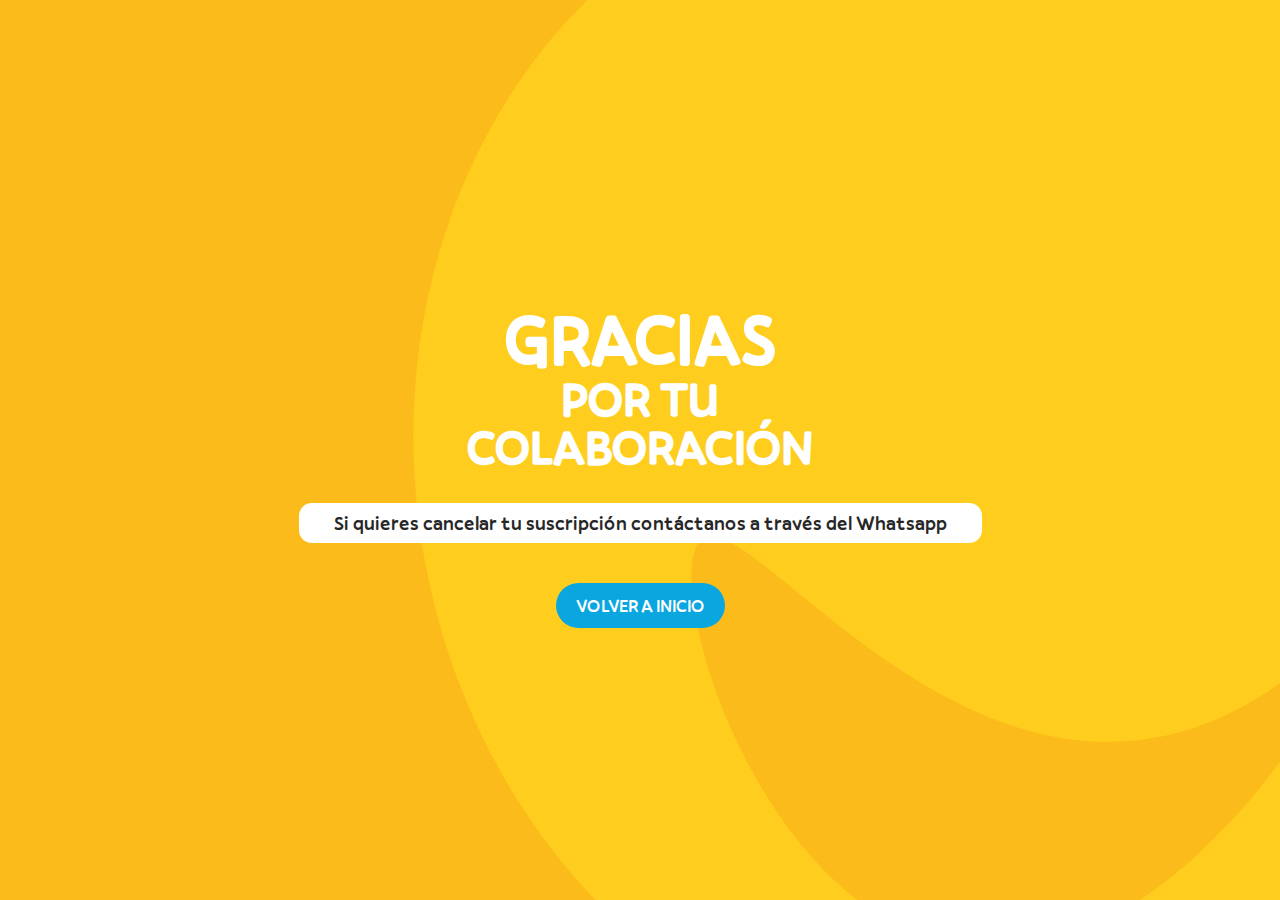
<file: agradecimiento.html>
<!DOCTYPE html>
<html lang="en">
<head>
    <meta charset="UTF-8">
    <meta name="viewport" content="width=device-width, initial-scale=1.0">
    <title>Document</title>
</head>
<style>
@font-face {
  font-family: 'Pally-blod';
  src: url('/fonts/Pally-Bold.woff2') format('woff2');
  font-weight: 700; /* Valores válidos: normal (400), bold (700), etc. */
  font-style: normal; /* Usa valores válidos: normal, italic */
}

@font-face {
  font-family: 'Pally-medium';
  src: url('/fonts/Pally-Medium.woff2') format('woff2');
  font-weight: regular;
  font-style: regular; 
}

@font-face {
  font-family: 'Pally-regular';
  src: url('/fonts/Pally-Regular.woff2') format('woff2');
  font-weight: light;
  font-style: light; 
}
body{
    background-image: url(img/graciasporcolaborarfondo.svg);
    background-size: cover; /* Ajusta la imagen de fondo para cubrir todo el contenedor */
    background-repeat: no-repeat; /* Evita que la imagen de fondo se repita */
    background-position: center; 

    display: flex;
    justify-content: center;
    align-items: center;
    height: 100vh;
    margin: 0;
    padding: 0;
}

.container-agradecimiento{
    margin: 0, auto;
    text-align: center;
    color: white;
    font-size: 24px;
    height: auto;
    line-height: 1;
}
.texto{
    font-family: 'Pally-medium';
}

.button-inicio{
    background-color: #0AA6E0;
    color: white;
    border: none;
    padding: 10px 20px;
    font-size: 18px;
    cursor: pointer;
    border-radius: 2vw;
    margin-top: 20px;
    font-family: 'Pally-medium';
}
.texto-cancelar-sub{
    background-color: white;
    color:#272727;
    font-family: 'Pally-medium';
    border-radius: 1vw;
    padding: 10px;
    padding-left: 35px;
    padding-right: 35px;
    font-size: 20px;

}

@media(max-width: 683px){
    .container-agradecimiento{
        width: 90%;
    }
    .texto-cancelar-sub{
    padding-left: 15px;
    padding-right: 15px;

}
}
</style>
<body>
    <DIV class="container-agradecimiento">
        <h1 class="texto"><spam style="    font-size: 70px;">GRACIAS</spam><br> POR TU <br>COLABORACIÓN</h1>

            <p class="texto-cancelar-sub">Si quieres cancelar tu suscripción contáctanos a través del Whatsapp</p>


        <a href="https://adensir.com" style="text-decoration: none;">
        <button class="button-inicio">VOLVER A INICIO</button>
        </a>  
    </DIV>  
</body>
</html>
</file>
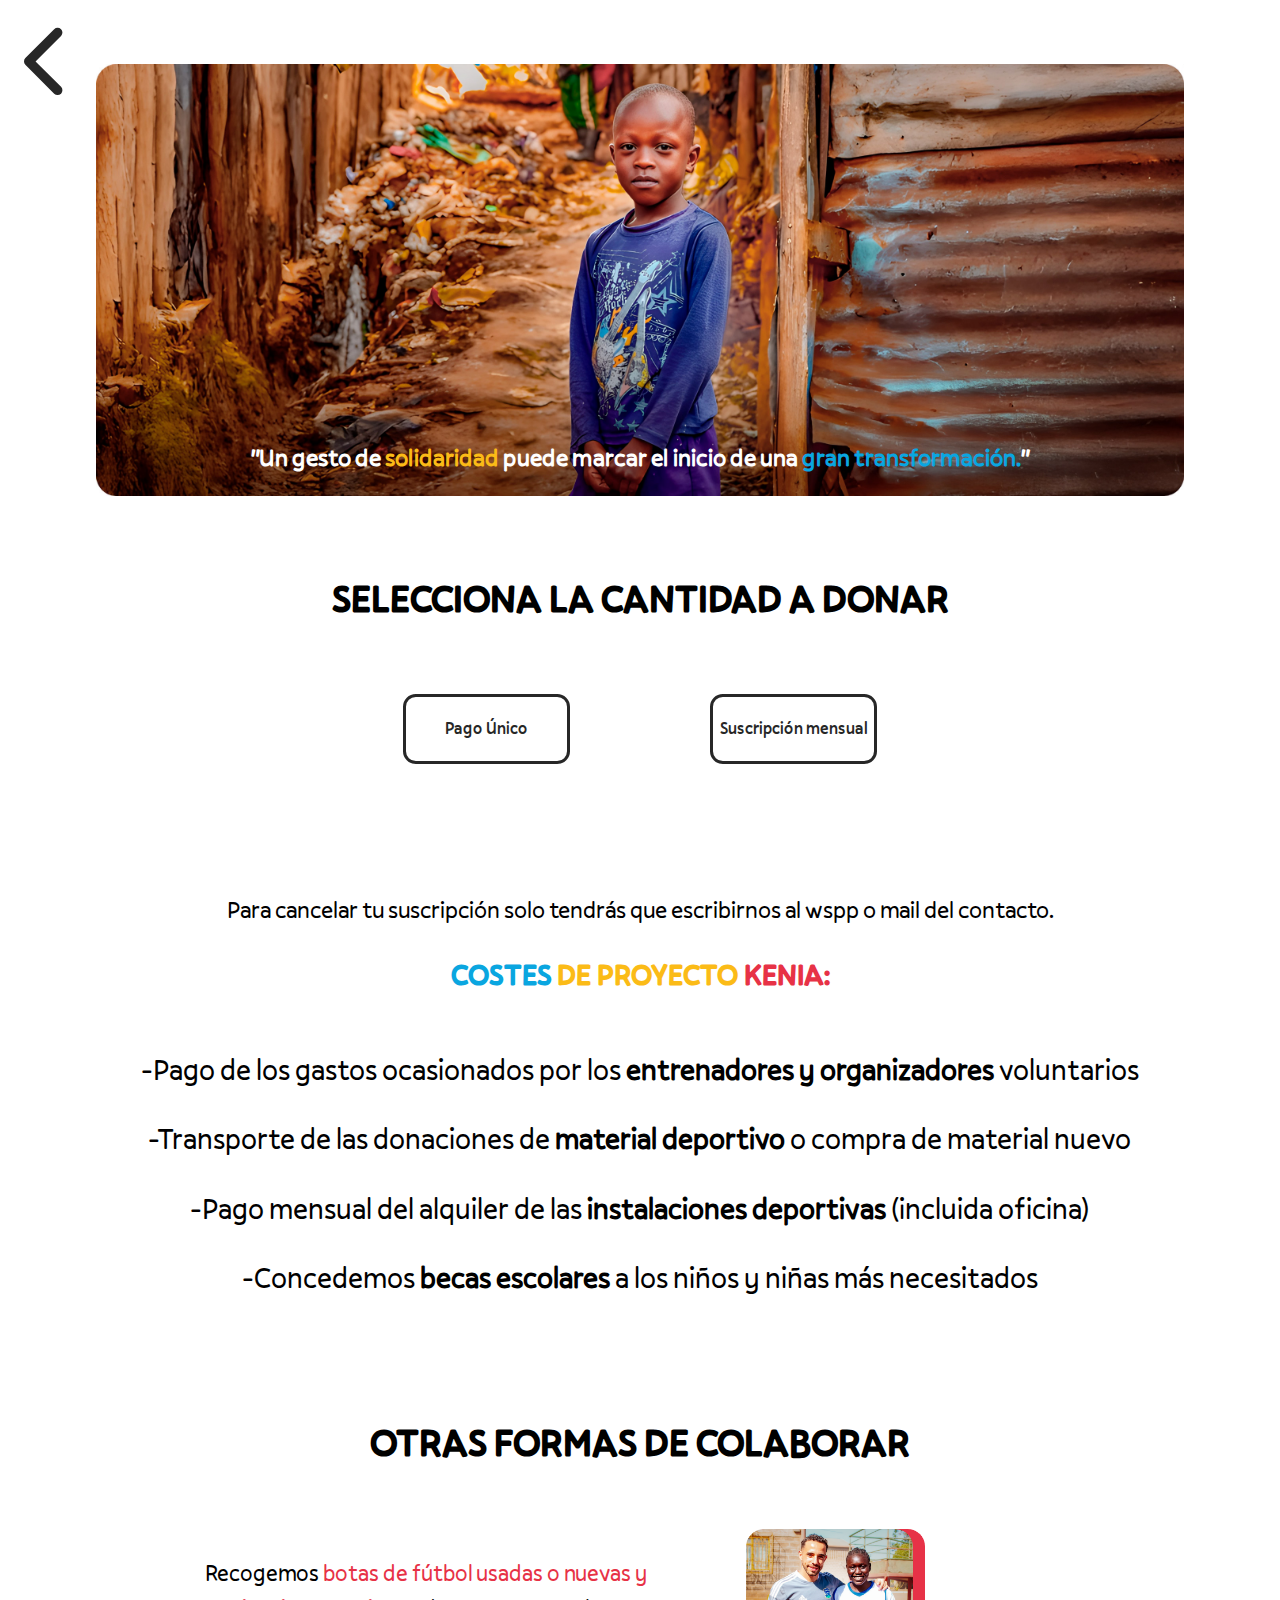
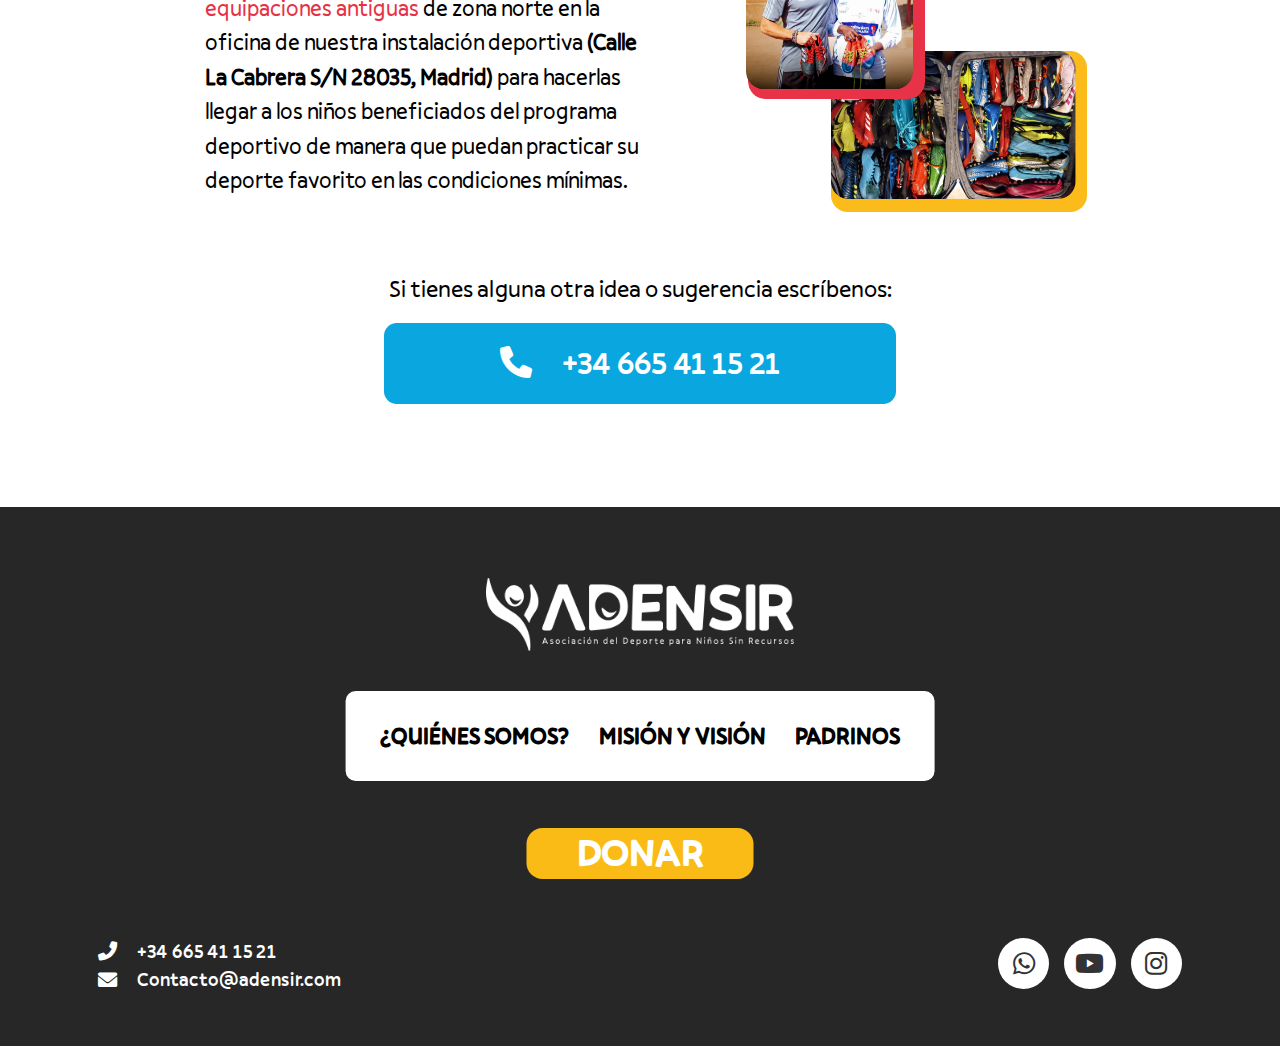
<file: donacion.html>
<!DOCTYPE html>
<html lang="en">
<head>
    <meta charset="UTF-8">
    <meta name="viewport" content="width=device-width, initial-scale=1.0">
    <title>Hazte Socio - ADENSIR - Donacion</title>
    <!-- Favicon para la pestaña -->
    <link rel="icon" href="img/isotipo.png" type="image/x-icon">
    <meta http-equiv="Content-Security-Policy" content="
    default-src 'self'; 
    connect-src 'self' https://api.stripe.com https://maps.googleapis.com https://adensir2.vercel.app ;   
    frame-src 'self' https://*.js.stripe.com https://js.stripe.com https://hooks.stripe.com;   
    script-src 'self' 'unsafe-inline' https://*.js.stripe.com https://js.stripe.com https://maps.googleapis.com;
    style-src 'self' 'unsafe-inline' https://cdnjs.cloudflare.com;
    font-src 'self' https://cdnjs.cloudflare.com;
    img-src 'self' https://files.stripe.com;">
    <script src="JS/image-texts.js"></script>

    <link rel="stylesheet" href="CSS/style-donacion.css">
    <link href="https://cdnjs.cloudflare.com/ajax/libs/font-awesome/6.0.0-beta3/css/all.min.css" rel="stylesheet">

    <script src="https://js.stripe.com/v3/"></script>
    <script src="JS/script2.js" type="module"></script>
    <script src="JS/script.js" type="module"></script>

     <!-- Google Translate -->
     <script type="text/javascript">
        function googleTranslateElementInit() {
            new google.translate.TranslateElement({
                pageLanguage: 'en',
                includedLanguages: 'es,en,fr,de,it,pt',
                layout: google.translate.TranslateElement.InlineLayout.SIMPLE,
                autoDisplay: true
            }, 'google_translate_element');
        }
    </script>
    <script type="text/javascript" src="//translate.google.com/translate_a/element.js?cb=googleTranslateElementInit"></script>
</head>
<body>

    <div class="container">
        <a href="https://adensir.com/">
        <i class="fas fa-chevron-left arrow-icon"></i>
        </a>

        <img class="img-donar" src="img/1(11).jpg" alt="">

        <div class="container-text">
            <h5 class="frase" >"Un gesto de 
                <span style="color:#FBBB17">solidaridad</span> puede marcar el inicio de una 
                <span style="color:#0AA6E0">gran transformación.</span>"
            </h5>
        </div>

</div>


<div id="google_translate_element"></div>


    <div id="pagar-conteiner" class="container-pagar" >

        <h1 class="pagar-titulo">SELECCIONA LA CANTIDAD A DONAR</h1>

        <div class="container-buttons-donacion-tipo">
            <button id="show-one-time" class="show-one-time" >Pago Único</button>
            <button id="show-subscription" class="show-subscription">Suscripción mensual</button>
        </div>



        <section class="donaciones" id="donaciones">
            <div class="grupo1" id="grupo1"></div>
            <div class="grupo2"  id="grupo2"></div>
        </section>
        
        <template id="donacion-template">
            <div class="donacion">
                <div class="precio"></div>
            </div>
        </template>

    </div>

    <div class="container-donar-personalizado">
        <!--
        <div>
            <label for="donacionMonto">Monto:</label>
            <input type="number" id="donacionMonto" placeholder="Ingresa tu donación" required>
        </div>
        -->
        <div>
            <label for="tipoDonacion">Tipo de donación:</label>
            <label class="custom-checkbox">
                <input type="checkbox" id="unica" name="tipoDonacion" value="unica">
                <span class="checkmark unica"></span> Única
            </label>
            <label class="custom-checkbox">
                <input type="checkbox" id="suscripcion" name="tipoDonacion" value="suscripcion" checked>
                <span class="checkmark suscripcion"></span> Suscripción
            </label>
        </div>
    
        <!-- Agregar opciones solo si se selecciona suscripción -->
        <div id="frecuenciaSuscripcion" class="frecuenciaSuscripcion">
            <label for="frecuencia">Frecuencia de la suscripción:</label>
            <select id="frecuencia">
                <option value="week">Semanal</option>
                <option value="month">Mensual</option>
                <option value="year">Anual</option>
            </select>
        </div>
    
        <button class="donar-btn">Siguiente</button>
    </div>

    <div class="container-informacion">
        <p class="cancelar-sub">Para cancelar tu suscripción solo tendrás que escribirnos al wspp o mail del contacto.</p>

        <p><strong><span class="costes">COSTES</span> <span class="PROYECTO">DE PROYECTO </span> <span class="KENIA">KENIA:</span> </strong></p>
        <div class="lista">
            <p >-Pago de los gastos ocasionados por los <strong>entrenadores y organizadores</strong> voluntarios
            </p>
            <p >-Transporte de las donaciones de <strong>material deportivo</strong> o compra de material nuevo
            </p>
            <p >-Pago mensual del alquiler de las <strong>instalaciones deportivas</strong>  (incluida oficina)
            </p>
            <p>-Concedemos <strong>becas escolares</strong> a los niños y niñas más necesitados
            </p>
        </div>
    </div>

    <div class="container-formas">

        <h1 class="formas-titulo">OTRAS FORMAS DE COLABORAR</h1>
        <div class="container-formas-donar-1">
            
            <div class="container-forma-donar-texto">
                <p class="forma-donar-texto">
                    Recogemos <spam style="color: #E73246;">botas de fútbol usadas o nuevas y equipaciones antiguas</spam> de zona norte
                    en la oficina de nuestra instalación deportiva <strong>(Calle La Cabrera S/N 28035, Madrid)</strong>
                    para hacerlas llegar a los niños beneficiados del programa deportivo de manera que 
                    puedan practicar su deporte favorito en las condiciones mínimas.
                </p>
            </div>

            <div class="container-imagen-formas">
                <img class="img-formas" src="img/donacion-ropa.jpg" alt="">
                <img class="img-formas2" src="img/donacion-ropa2.png" alt="">

            </div>
            
        </div>
        
        <div class="container-button-formas" >
            <p>Si tienes alguna otra idea o sugerencia escríbenos:</p>
            <a href="https://wa.me/34665411521" >
            <button class="button-contacto"> 
                <i class="fas fa-phone" style="margin-right: 5%;"></i> +34 665 41 15 21</button>
            </a>
        </div>
    </div>

    <footer>
        <div class="footer-total">

            <div class="footer-parte1">
                <div class="footer-logo-container">
                    <a href="https://adensir.com/">
    
                    <img class="footer-logo" src="img/imagotipo en blanco sin blanco.png" alt="logo-blanco">
                    </a>
                </div>
                <div class="footer-buttons">
                    <h1 class="nosotros-button" onclick="navigateToSection('nosotros')">¿QUIÉNES SOMOS?</h1>
                    <h1 class="mision-footer-button" onclick="navigateToSection('cointanier-valores')">MISIÓN Y VISIÓN</h1>
                    <H1 class="padrinos-button" onclick="navigateToSection('conteiner-padrinos')">PADRINOS</H1>
                </div>
                <a href="https://adensir.com/donacion" style="text-decoration: none;">
                <button class="footer-donar" id="donarButton" >DONAR</button>
                </a>
            </div>
            <div class="footer-parte2"> 
                <div class="container-contact" id="id-contacto">
                    <div class="contact-item">
                        <i class="fas fa-phone-alt"></i>
                        <span>+34 665 41 15 21</span>
                    </div>
                    <div class="contact-item">
                        <i class="fas fa-envelope"></i>
                        <span>Contacto@adensir.com</span>
                    </div>
                </div>
                <div class="social-icons">
                    <a href="https://wa.me/34665411521" target="_blank" class="icon"><i class="fab fa-whatsapp"></i></a>
                    <a href="https://youtube.com" target="_blank" class="icon"><i class="fab fa-youtube"></i></a>
                    <a href="https://www.instagram.com/ongzonanorte_/?hl=es" target="_blank" class="icon"><i class="fab fa-instagram"></i></a>
                </div>
            </div>

        </div>


    </footer>

</body>
</html>
</file>
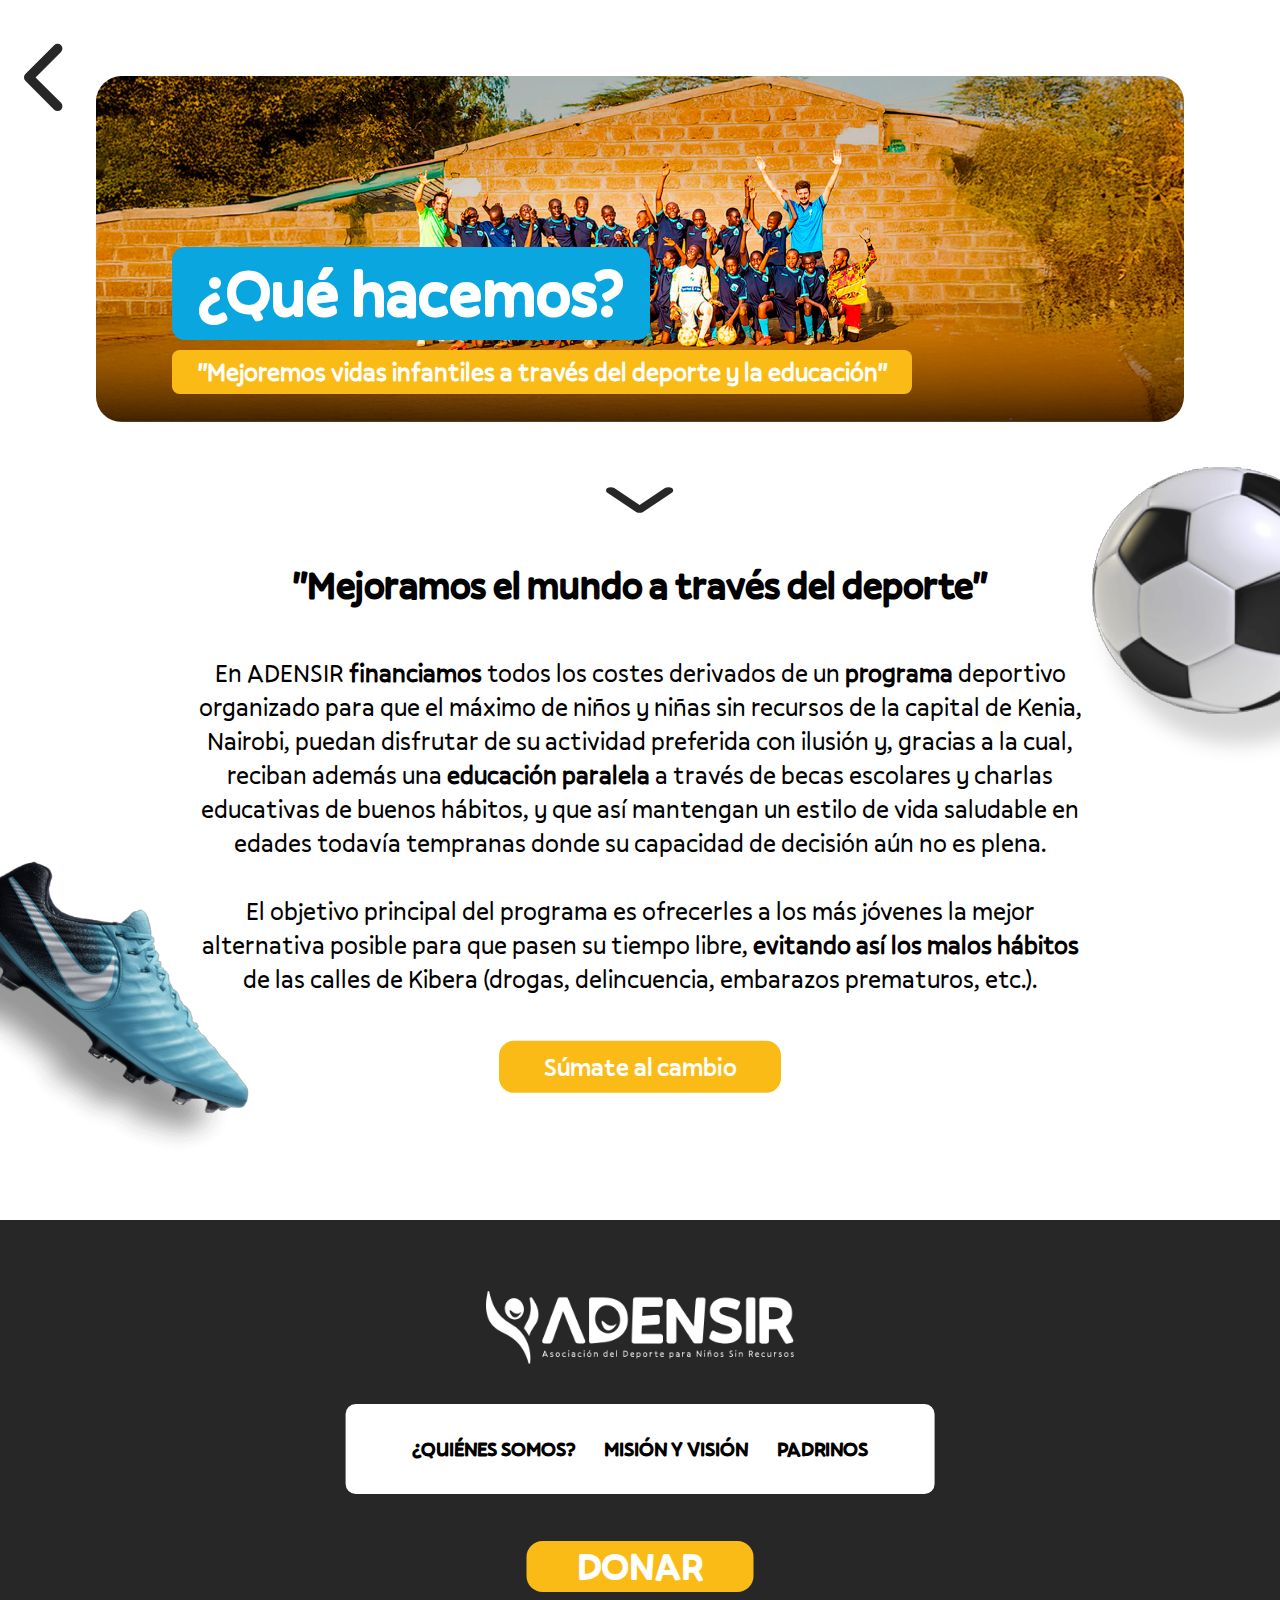
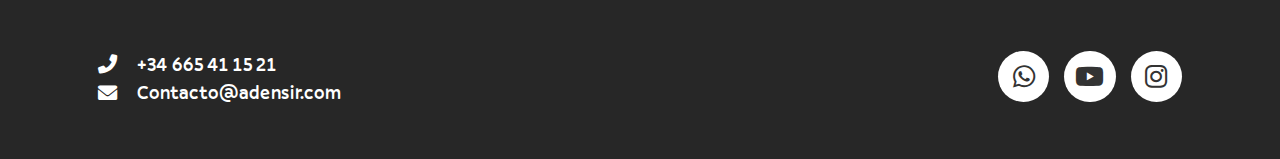
<file: hacemos.html>
<!DOCTYPE html>
<html lang="en">
<head>
    <meta charset="UTF-8">
    <meta name="viewport" content="width=device-width, initial-scale=1.0">
    <title>Que Hacemos - ADENSIR</title>
    <!-- Favicon para la pestaña -->
    <link rel="icon" href="img/isotipo.png" type="image/x-icon">

    <script src="JS/image-texts.js"></script>
    <link rel="stylesheet" href="CSS/style-hacemos.css">
    <link href="https://cdnjs.cloudflare.com/ajax/libs/font-awesome/6.0.0-beta3/css/all.min.css" rel="stylesheet">
</head>
<body>

    <div class="container-img">
        <a href="https://adensir.com/">
        <i class="fas fa-chevron-left arrow-icon"></i>
        </a>
        <div class="titulo-texto">
        <h1 class="hacemos-titulo">¿Qué hacemos?</h1>
        <br>
        <h1 class="hacemos-subtitulo">"Mejoremos vidas infantiles a través del deporte y la educación"
        </h1>
        </div>

        <img class="img-hacemos" src="/img/Grupo280.png" alt="">

    </div>

    <div class="container-info-img">
        <img class="bota" src="/img/taba.png" alt="">

        <div id= "nosotros" class="flecha-abajo"> 
            <i class="fas fa-chevron-down arrow-middle-icon" onclick="window.location.href='index.html'"></i>
        </div>
            <div class="container-informacion">

                <h1 class="tiutlo-informacion"><strong>"Mejoramos el mundo a través del deporte"</strong></h1>
                <p class="texto-informacion">
                    En ADENSIR 
                    <strong>financiamos</strong> todos los costes derivados de un <strong>programa</strong> deportivo organizado para que el máximo de niños y niñas sin recursos de la 
                    capital de Kenia, Nairobi, puedan disfrutar de su actividad preferida con ilusión y, gracias a la cual, reciban además una <strong>educación paralela</strong> a través de becas escolares y charlas educativas de buenos 
                    hábitos, y que así mantengan un estilo de vida saludable en edades todavía tempranas donde su capacidad de decisión aún no es plena.
                    <br> <br> 
                    El objetivo principal del programa es ofrecerles a los más jóvenes la mejor alternativa posible para que pasen su tiempo libre,
                     <strong>evitando así los malos hábitos</strong> de las calles de Kibera (drogas, delincuencia, embarazos prematuros, etc.).

                </p>
                <a href="https://adensir.com/donacion">
    
                <button class="button-sumate">Súmate al cambio</button>
                </a>
        </div>
        <img class="pelota"  src="/img/pelota.png" alt="">
    </div>



    <footer>
        <div class="footer-total">

            <div class="footer-parte1">
                <div class="footer-logo-container">
                    <a href="https://adensir.com/">
    
                    <img class="footer-logo" src="img/imagotipo en blanco sin blanco.png" alt="logo-blanco">
                    </a>
                </div>
                <div class="footer-buttons">
                    <h1 class="nosotros-button" onclick="navigateToSection('nosotros')">¿QUIÉNES SOMOS?</h1>
                    <h1 class="mision-footer-button" onclick="navigateToSection('cointanier-valores')">MISIÓN Y VISIÓN</h1>
                    <H1 class="padrinos-button" onclick="navigateToSection('conteiner-padrinos')">PADRINOS</H1>
                </div>
                <a href="https://adensir.com/donacion" style="text-decoration: none;">
                <button class="footer-donar" id="donarButton" >DONAR</button>
                </a>
            </div>
            <div class="footer-parte2"> 
                <div class="container-contact" id="id-contacto">
                    <div class="contact-item">
                        <i class="fas fa-phone-alt"></i>
                        <span>+34 665 41 15 21</span>
                    </div>
                    <div class="contact-item">
                        <i class="fas fa-envelope"></i>
                        <span>Contacto@adensir.com</span>
                    </div>
                </div>
                <div class="social-icons">
                    <a href="https://wa.me/34665411521" target="_blank" class="icon"><i class="fab fa-whatsapp"></i></a>
                    <a href="https://youtube.com" target="_blank" class="icon"><i class="fab fa-youtube"></i></a>
                    <a href="https://www.instagram.com/ongzonanorte_/?hl=es" target="_blank" class="icon"><i class="fab fa-instagram"></i></a>
                </div>
            </div>

        </div>


    </footer>


</body>
</html>
</file>
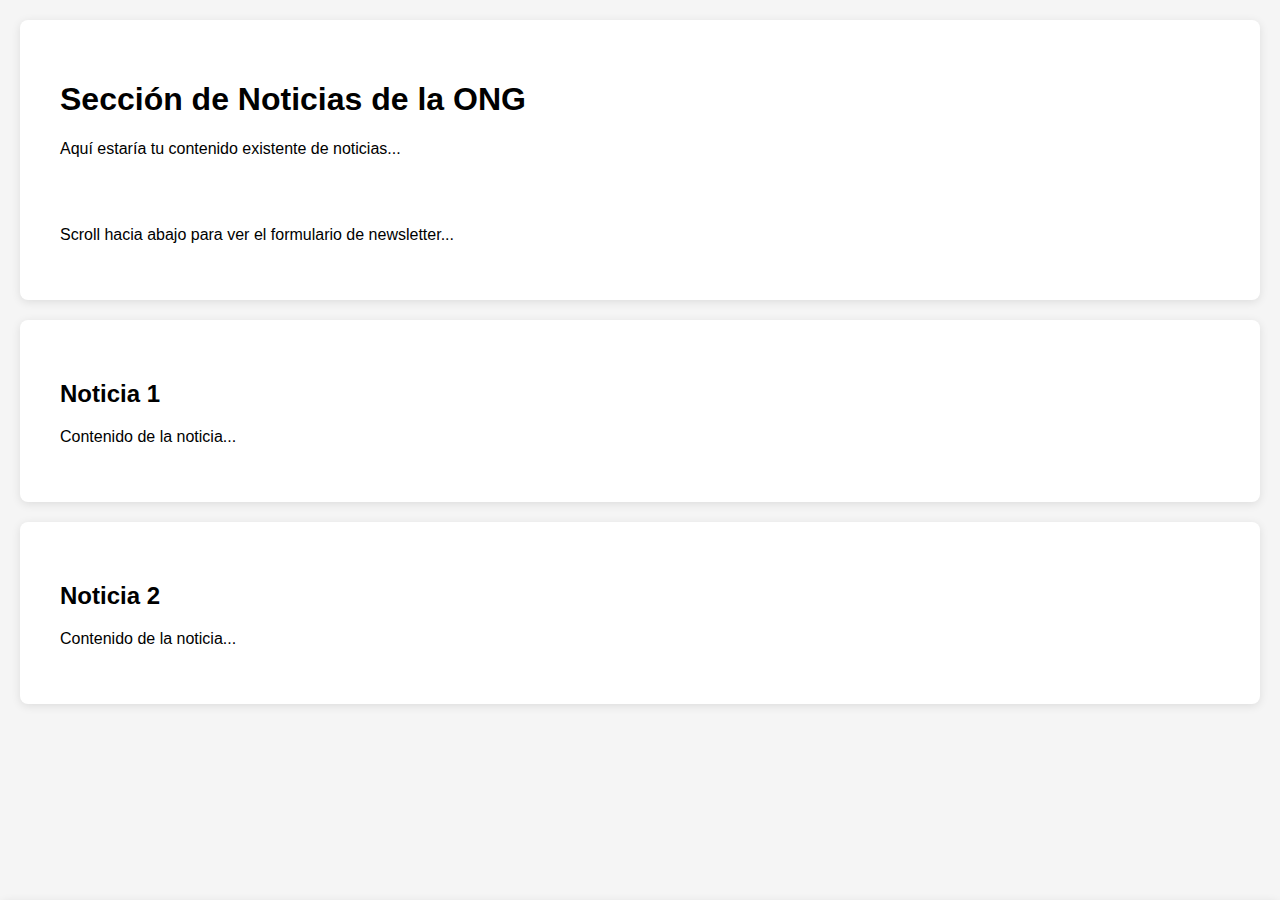
<file: pruebas/zprueba.html>
<!DOCTYPE html>
<html lang="es">
<head>
    <meta charset="UTF-8">
    <meta name="viewport" content="width=device-width, initial-scale=1.0">
    <title>Newsletter Signup</title>
    
    <!-- Estilos de Brevo -->
    <style>
        @font-face {
            font-display: block;
            font-family: Roboto;
            src: url(https://assets.brevo.com/font/Roboto/Latin/normal/normal/7529907e9eaf8ebb5220c5f9850e3811.woff2) format("woff2"), url(https://assets.brevo.com/font/Roboto/Latin/normal/normal/25c678feafdc175a70922a116c9be3e7.woff) format("woff")
        }

        @font-face {
            font-display: fallback;
            font-family: Roboto;
            font-weight: 600;
            src: url(https://assets.brevo.com/font/Roboto/Latin/medium/normal/6e9caeeafb1f3491be3e32744bc30440.woff2) format("woff2"), url(https://assets.brevo.com/font/Roboto/Latin/medium/normal/71501f0d8d5aa95960f6475d5487d4c2.woff) format("woff")
        }

        @font-face {
            font-display: fallback;
            font-family: Roboto;
            font-weight: 700;
            src: url(https://assets.brevo.com/font/Roboto/Latin/bold/normal/3ef7cf158f310cf752d5ad08cd0e7e60.woff2) format("woff2"), url(https://assets.brevo.com/font/Roboto/Latin/bold/normal/ece3a1d82f18b60bcce0211725c476aa.woff) format("woff")
        }

        body {
            font-family: Arial, sans-serif;
            margin: 0;
            padding: 20px;
            background-color: #f5f5f5;
        }

        /* Simulación de tu página existente */
        .existing-content {
            background: white;
            padding: 40px;
            margin-bottom: 20px;
            border-radius: 8px;
            box-shadow: 0 2px 10px rgba(0,0,0,0.1);
        }

        /* Newsletter signup - div horizontal */
        .newsletter-signup {
            background: #2c5aa0;
            color: white;
            padding: 20px;
            border-radius: 8px;
            box-shadow: 0 2px 10px rgba(0,0,0,0.1);
            position: fixed;
            bottom: 0;
            left: 0;
            right: 0;
            z-index: 1000;
            transform: translateY(100%);
            transition: transform 0.3s ease;
        }

        .newsletter-signup.show {
            transform: translateY(0);
        }

        .newsletter-content {
            max-width: 1200px;
            margin: 0 auto;
            display: flex;
            align-items: center;
            justify-content: space-between;
            gap: 20px;
            flex-wrap: wrap;
        }

        .newsletter-text {
            flex: 1;
            min-width: 250px;
        }

        .newsletter-text h3 {
            margin: 0 0 5px 0;
            font-size: 18px;
        }

        .newsletter-text p {
            margin: 0;
            font-size: 14px;
            opacity: 0.9;
        }

        .newsletter-form {
            display: flex;
            gap: 10px;
            align-items: center;
            flex-wrap: wrap;
            min-width: 300px;
        }

        .newsletter-form input[type="email"] {
            flex: 1;
            min-width: 250px;
            padding: 12px 15px;
            border: none;
            border-radius: 25px;
            font-size: 14px;
            outline: none;
        }

        .newsletter-form button {
            background: #ff6b35;
            color: white;
            border: none;
            padding: 12px 25px;
            border-radius: 25px;
            cursor: pointer;
            font-weight: bold;
            transition: background 0.3s ease;
            white-space: nowrap;
        }

        .newsletter-form button:hover {
            background: #e55a2b;
        }

        .newsletter-form button:disabled {
            background: #cccccc;
            cursor: not-allowed;
        }

        .close-btn {
            background: none;
            border: none;
            color: white;
            font-size: 18px;
            cursor: pointer;
            padding: 5px;
            opacity: 0.7;
            transition: opacity 0.3s ease;
        }

        .close-btn:hover {
            opacity: 1;
        }

        /* Success message */
        .success-message {
            display: none;
            background: #4CAF50;
            color: white;
            padding: 15px;
            border-radius: 5px;
            margin-top: 10px;
            text-align: center;
        }

        /* Error message */
        .error-message {
            display: none;
            background: #f44336;
            color: white;
            padding: 15px;
            border-radius: 5px;
            margin-top: 10px;
            text-align: center;
        }

        /* Hidden elements for Brevo */
        .hidden {
            display: none !important;
        }



        /* Responsive */
        @media (max-width: 768px) {
            .newsletter-content {
                flex-direction: column;
                text-align: center;
            }

            .newsletter-form {
                width: 100%;
                justify-content: center;
            }

            .newsletter-form input[type="email"] {
                min-width: 200px;
                margin-bottom: 10px;
            }
        }
    </style>
    <link rel="stylesheet" href="https://sibforms.com/forms/end-form/build/sib-styles.css">
</head>
<body>
    <!-- Simulación de tu contenido existente -->
    <div class="existing-content">
        <h1>Sección de Noticias de la ONG</h1>
        <p>Aquí estaría tu contenido existente de noticias...</p>
        <br><br>
        <p>Scroll hacia abajo para ver el formulario de newsletter...</p>
    </div>

    <div class="existing-content">
        <h2>Noticia 1</h2>
        <p>Contenido de la noticia...</p>
    </div>

    <div class="existing-content">
        <h2>Noticia 2</h2>
        <p>Contenido de la noticia...</p>
    </div>

    <!-- Newsletter Signup Form -->
    <div class="newsletter-signup" id="newsletterSignup">
        <div class="newsletter-content">
            <div class="newsletter-text">
                <h3>📧 ¡Mantente informado!</h3>
                <p>Recibe nuestras últimas noticias y actualizaciones directamente en tu email</p>
            </div>
            
            <!-- Formulario de Brevo integrado -->
            <form class="newsletter-form" id="brevo-form" method="POST" action="https://0a565ecc.sibforms.com/serve/[base64]" data-type="subscription">
                <input 
                    type="email" 
                    id="EMAIL" 
                    name="EMAIL"
                    placeholder="tu.email@ejemplo.com" 
                    autocomplete="off"
                    required
                >
                
                <!-- Campos ocultos requeridos por Brevo -->
                <input type="text" name="email_address_check" value="" class="hidden">
                <input type="hidden" name="locale" value="en">
                
                <button type="submit" id="submit-btn">Suscribirme</button>
            </form>

            <button class="close-btn" onclick="closeNewsletter()">✕</button>
        </div>

        <div class="success-message" id="successMessage">
            ¡Gracias! Te has suscrito exitosamente a nuestro newsletter.
        </div>
        
        <div class="error-message" id="errorMessage">
            Hubo un error al procesar tu suscripción. Por favor intenta nuevamente.
        </div>
    </div>

    <script>
        // Variables globales
        window.REQUIRED_CODE_ERROR_MESSAGE = 'Por favor elige un código de país';
        window.LOCALE = 'en';
        window.EMAIL_INVALID_MESSAGE = "La información proporcionada no es válida. Por favor revisa el formato y vuelve a intentar.";
        window.REQUIRED_ERROR_MESSAGE = "Este campo no puede estar vacío.";
        window.GENERIC_INVALID_MESSAGE = "La información proporcionada no es válida. Por favor revisa el formato y vuelve a intentar.";
        var AUTOHIDE = Boolean(0);

        // Mostrar el formulario después de un tiempo o al hacer scroll
        setTimeout(() => {
            document.getElementById('newsletterSignup').classList.add('show');
        }, 2000);

        // También mostrar cuando el usuario hace scroll hacia abajo
        window.addEventListener('scroll', () => {
            if (window.scrollY > 300) {
                document.getElementById('newsletterSignup').classList.add('show');
            }
        });

        // Manejar el envío del formulario
        document.getElementById('brevo-form').addEventListener('submit', async function(e) {
            e.preventDefault();
            
            const email = document.getElementById('EMAIL').value;
            const submitButton = document.getElementById('submit-btn');
            const originalButtonText = submitButton.textContent;
            
            // Validar email
            if (!email || !isValidEmail(email)) {
                showError('Por favor ingresa un email válido');
                return;
            }
            
            // Mostrar estado de carga
            submitButton.textContent = 'Suscribiendo...';
            submitButton.disabled = true;
            
            try {
                // Enviar a Brevo usando fetch
                await subscribeToBrevo(this);
                
                // Mostrar mensaje de éxito
                showSuccess();
                
                // Ocultar después de 3 segundos
                setTimeout(() => {
                    closeNewsletter();
                }, 3000);
                
            } catch (error) {
                console.error('Error:', error);
                showError('Hubo un error. Por favor intenta nuevamente.');
            } finally {
                submitButton.textContent = originalButtonText;
                submitButton.disabled = false;
            }
        });

        // Función para validar email
        function isValidEmail(email) {
            const emailRegex = /^[^\s@]+@[^\s@]+\.[^\s@]+$/;
            return emailRegex.test(email);
        }

        // Función para suscribir a Brevo
        async function subscribeToBrevo(form) {
            const formData = new FormData(form);
            
            const response = await fetch(form.action, {
                method: 'POST',
                body: formData,
                mode: 'no-cors' // Importante para evitar problemas de CORS
            });
            
            // Como usamos no-cors, no podemos leer la respuesta
            // Pero si no hay error, asumimos que fue exitoso
            return true;
        }

        // Función para mostrar mensaje de éxito
        function showSuccess() {
            document.getElementById('successMessage').style.display = 'block';
            document.getElementById('errorMessage').style.display = 'none';
            document.querySelector('.newsletter-form').style.display = 'none';
            document.querySelector('.newsletter-text').style.display = 'none';
        }

        // Función para mostrar mensaje de error
        function showError(message) {
            const errorDiv = document.getElementById('errorMessage');
            errorDiv.textContent = message;
            errorDiv.style.display = 'block';
            document.getElementById('successMessage').style.display = 'none';
        }

        // Función para cerrar el newsletter
        function closeNewsletter() {
            document.getElementById('newsletterSignup').classList.remove('show');
        }

        // Cerrar con tecla Escape
        document.addEventListener('keydown', function(e) {
            if (e.key === 'Escape') {
                closeNewsletter();
            }
        });
    </script>

    <!-- Scripts de Brevo -->
    <script defer src="https://sibforms.com/forms/end-form/build/main.js"></script>
</body>
</html>
</file>
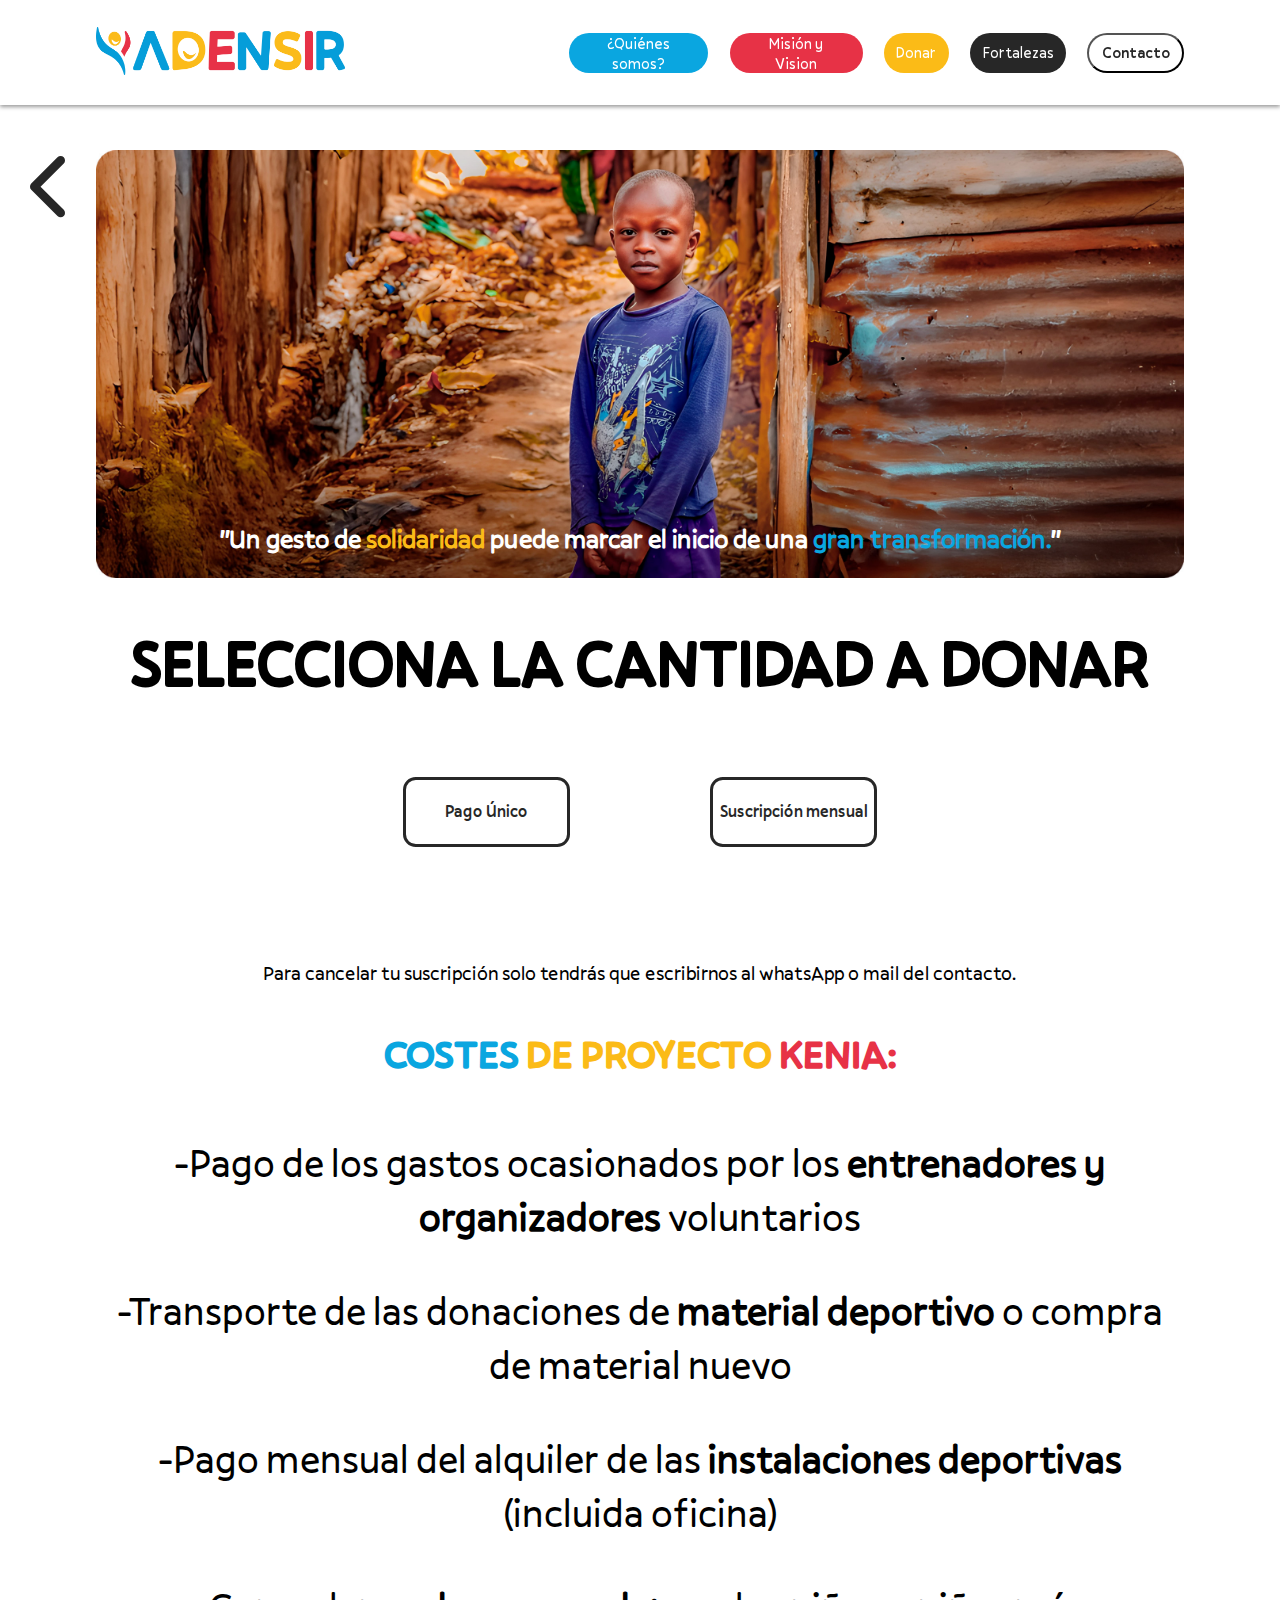
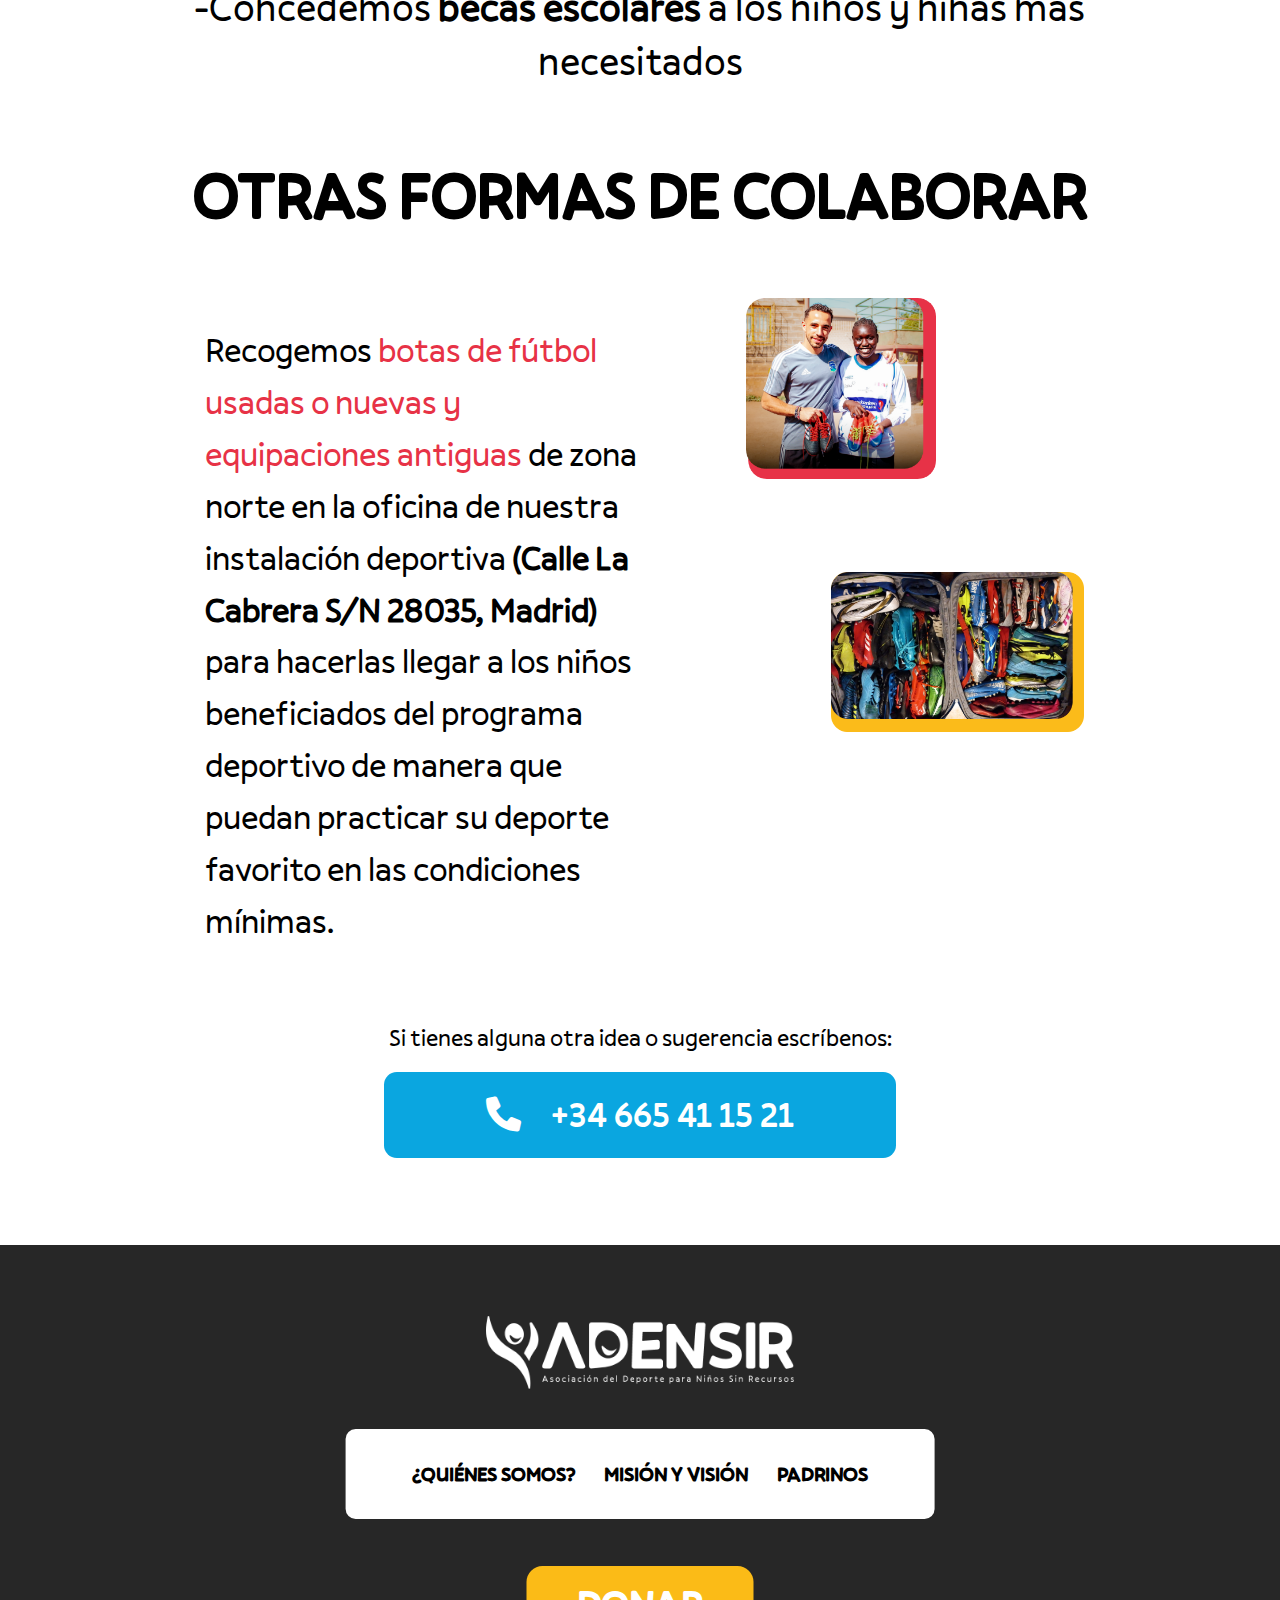
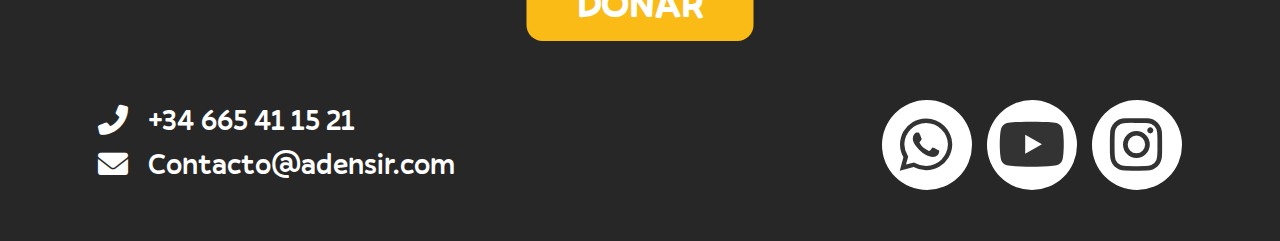
<file: app/donaciones/donacion.html>
<!DOCTYPE html>
<html lang="en">
<head>
    <meta charset="UTF-8">
    <meta name="viewport" content="width=device-width, initial-scale=1.0">
    <title>Hazte Socio - ADENSIR - Donacion</title>
    <!-- Favicon para la pestaña -->
    <link rel="icon" href="img/isotipo.png" type="image/x-icon">
    <meta http-equiv="Content-Security-Policy" content="
    default-src 'self'; 
    connect-src 'self' https://api.stripe.com https://maps.googleapis.com https://adensir2.vercel.app http://localhost:3000;   
    frame-src 'self' https://*.js.stripe.com https://js.stripe.com https://hooks.stripe.com;   
    script-src 'self' 'unsafe-inline' https://*.js.stripe.com https://js.stripe.com https://maps.googleapis.com;
    style-src 'self' 'unsafe-inline' https://cdnjs.cloudflare.com;
    font-src 'self' https://cdnjs.cloudflare.com;
    img-src 'self' https://files.stripe.com;">
    <script src="../../JS/image-texts.js"></script>
    <script src="../public/header/header.js"></script>

    <link rel="stylesheet" href="./style-donacion.css">
    <link href="https://cdnjs.cloudflare.com/ajax/libs/font-awesome/6.0.0-beta3/css/all.min.css" rel="stylesheet">

    <script src="https://js.stripe.com/v3/"></script>
    <script src="./script2.js?v=1.0" type="module"></script>
    <script src="./script.js?v=1.0" type="module"></script>

</head>
<body>
    <div id="header"></div>

    <div class="container">
        <div class="container-sub">

            <div class="container-arrow">
                <a href="https://adensir.com/">
                <i class="fas fa-chevron-left arrow-icon"></i>
                </a>
            </div>

            <div class="container-imagen">
                <img class="img-donar" src="../../img/1(11).jpg" alt="">
            </div>
            <div class="container-text">
                <h5 class="frase" >"Un gesto de 
                    <span style="color:#FBBB17">solidaridad</span> puede marcar el inicio de una 
                    <span style="color:#0AA6E0">gran transformación.</span>"
                </h5>
            </div>
        </div>
    </div>

    <div id="pagar-conteiner" class="container-pagar" >

        <h1 class="pagar-titulo">SELECCIONA LA CANTIDAD A DONAR</h1>

        <div class="container-buttons-donacion-tipo">
            <button id="show-one-time" class="show-one-time" >Pago Único</button>
            <button id="show-subscription" class="show-subscription">Suscripción mensual</button>
        </div>



        <section class="donaciones" id="donaciones">
            <div class="grupo1" id="grupo1"></div>
            <div class="grupo2"  id="grupo2"></div>
        </section>
        
        <template id="donacion-template">
            <div class="donacion">
                <div class="precio"></div>
            </div>
        </template>

    </div>

    <div class="container-donar-personalizado">
        <!--
        <div>
            <label for="donacionMonto">Monto:</label>
            <input type="number" id="donacionMonto" placeholder="Ingresa tu donación" required>
        </div>
        -->
        <div>
            <label for="tipoDonacion">Tipo de donación:</label>
            <label class="custom-checkbox">
                <input type="checkbox" id="unica" name="tipoDonacion" value="unica">
                <span class="checkmark unica"></span> Única
            </label>
            <label class="custom-checkbox">
                <input type="checkbox" id="suscripcion" name="tipoDonacion" value="suscripcion" checked>
                <span class="checkmark suscripcion"></span> Suscripción
            </label>
        </div>
    
        <!-- Agregar opciones solo si se selecciona suscripción -->
        <div id="frecuenciaSuscripcion" class="frecuenciaSuscripcion">
            <label for="frecuencia">Frecuencia de la suscripción:</label>
            <select id="frecuencia">
                <option value="week">Semanal</option>
                <option value="month">Mensual</option>
                <option value="year">Anual</option>
            </select>
        </div>
    
        <button class="donar-btn">Siguiente</button>
    </div>

    <div class="container-informacion">
        <p class="cancelar-sub">Para cancelar tu suscripción solo tendrás que escribirnos al whatsApp o mail del contacto.</p>

        <p><strong><span class="costes">COSTES</span> <span class="PROYECTO">DE PROYECTO </span> <span class="KENIA">KENIA:</span> </strong></p>
        <div class="lista">
            <p >-Pago de los gastos ocasionados por los <strong>entrenadores y organizadores</strong> voluntarios
            </p>
            <p >-Transporte de las donaciones de <strong>material deportivo</strong> o compra de material nuevo
            </p>
            <p >-Pago mensual del alquiler de las <strong>instalaciones deportivas</strong>  (incluida oficina)
            </p>
            <p>-Concedemos <strong>becas escolares</strong> a los niños y niñas más necesitados
            </p>
        </div>
    </div>

    <div class="container-formas">

        <h1 class="formas-titulo">OTRAS FORMAS DE COLABORAR</h1>
        <div class="container-formas-donar-1">
            
            <div class="container-forma-donar-texto">
                <p class="forma-donar-texto">
                    Recogemos <spam style="color: #E73246;">botas de fútbol usadas o nuevas y equipaciones antiguas</spam> de zona norte
                    en la oficina de nuestra instalación deportiva <strong>(Calle La Cabrera S/N 28035, Madrid)</strong>
                    para hacerlas llegar a los niños beneficiados del programa deportivo de manera que 
                    puedan practicar su deporte favorito en las condiciones mínimas.
                </p>
            </div>

            <div class="container-imagen-formas">
                <img class="img-formas" src="../../img/donacion-ropa.jpg" alt="">
                <img class="img-formas2" src="../../img/donacion-ropa2.png" alt="">

            </div>
            
        </div>
        
        <div class="container-button-formas" >
            <p>Si tienes alguna otra idea o sugerencia escríbenos:</p>
            <a href="https://wa.me/34665411521" >
            <button class="button-contacto"> 
                <i class="fas fa-phone" style="margin-right: 5%;"></i> +34 665 41 15 21</button>
            </a>
        </div>
    </div>
    
    <div id="footer"></div>
</body>
</html>
</file>
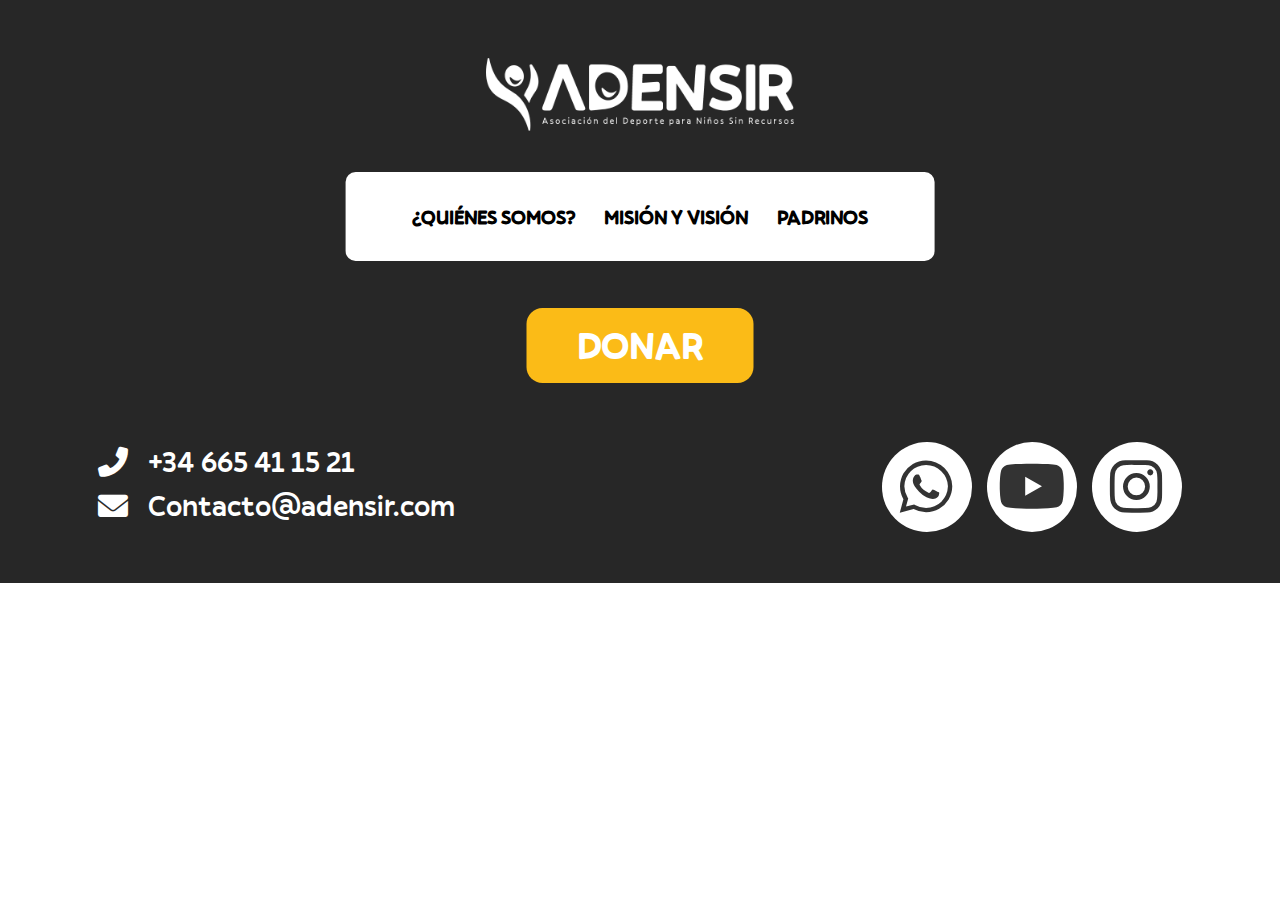
<file: app/public/footer/footer.html>
<!DOCTYPE html>
<html lang="en">
<head>
    <meta charset="UTF-8">
    <meta name="viewport" content="width=device-width, initial-scale=1.0">
    <title>Footer</title>
    <link rel="icon" href="img/isotipo.png" type="image/x-icon">
    <link href="https://cdnjs.cloudflare.com/ajax/libs/font-awesome/6.0.0-beta3/css/all.min.css" rel="stylesheet">
    <link rel="stylesheet" href="/app/public/footer/footer.css">
</head>
<body>
        <footer>
        <div class="footer-total">

            <div class="footer-parte1">
                <div class="footer-logo-container">
                    <a href="https://adensir.com/">
    
                    <img class="footer-logo" src="/img/imagotipo en blanco sin blanco.png" alt="logo-blanco">
                    </a>
                </div>
                <div class="footer-buttons">
                    <h1 class="nosotros-button" onclick="scrollToSection()">¿QUIÉNES SOMOS?</h1>
                    <h1 class="mision-footer-button" onclick="scrollToSectionMision()">MISIÓN Y VISIÓN</h1>
                    <H1 class="padrinos-button" onclick="scrollToSectionPadrinos()">PADRINOS</H1>
                </div>
                <a href="https://adensir.com/app/donaciones/donacion.html" style="text-decoration: none;">
                <button class="footer-donar" id="donarButton" >DONAR</button>
                </a>
            </div>
            <div class="footer-parte2"> 
                <div class="container-contact" id="id-contacto">
                    <div class="contact-item">
                        <i class="fas fa-phone-alt"></i>
                        <span>+34 665 41 15 21</span>
                    </div>
                    <div class="contact-item">
                        <i class="fas fa-envelope"></i>
                        <span>Contacto@adensir.com</span>
                    </div>
                </div>
                <div class="social-icons">
                    <a href="https://wa.me/34665411521" target="_blank" class="icon"><i class="fab fa-whatsapp"></i></a>
                    <a href="https://youtube.com/@adensir?si=wvORIx1ru_9Bbtk4" target="_blank" class="icon"><i class="fab fa-youtube"></i></a>
                    <a href="https://www.instagram.com/adensir_ong?igsh=a2JuMGsxNXQwaTdo" target="_blank" class="icon"><i class="fab fa-instagram"></i></a>
                </div>
            </div>

        </div>


    </footer>
</body>
</html>
</file>
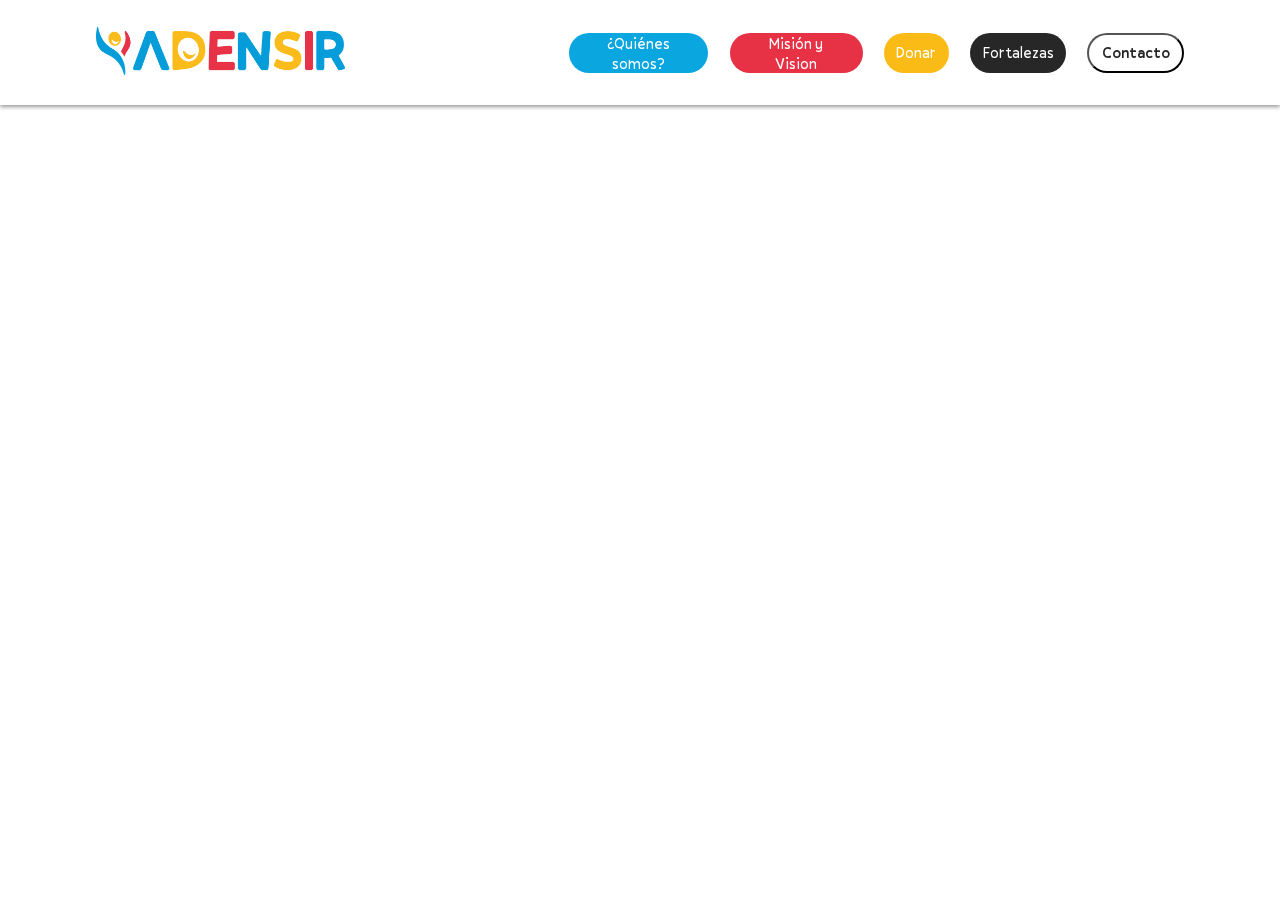
<file: app/public/header/header.html>
<!DOCTYPE html>
<html lang="en">
<head>
    <meta charset="UTF-8">
    <meta name="viewport" content="width=device-width, initial-scale=1.0">
    <title>Document</title>
    <link rel="icon" href="img/isotipo.png" type="image/x-icon">
    <link rel="stylesheet" href="/app/public/header/header.css">
    <link rel="js" href="/app/public/header/header.js">
    <link href="https://cdnjs.cloudflare.com/ajax/libs/font-awesome/6.0.0-beta3/css/all.min.css" rel="stylesheet">

</head>
<body>
        <div class="header-container">
        <div class="todos-elementos-header">
            <div class="menuicon-logo">
            <div class="menu-icon" onclick="toggleSidebar()">
                <i class="fas fa-bars"></i>
            </div>
            <div div class="cointanier-logo">
                <a href="https://adensir.com/">
                    <img class="logo" src="/img/Grupo 133.png" alt="logo" >
                </a>
            </div>
            </div>

            <div class="buttons-container1">
            
            <button class="butons1" onclick="scrollToSection()">¿Quiénes somos?</button>
            <button class="butons2" onclick="scrollToSectionMision()">Misión y Vision</button>
            <button class="butons3" onclick="scrollToSectionDonacion()">Donar</button>
            <button class="butons4" onclick="scrollToSections('id-porque')">Fortalezas</button>
            <button class="butons5" onclick="scrollToSections('id-contacto')">Contacto</button>        
        
        
            </div>  

            <div class="sidebar" id="sidebar">
            <div class="buttons-container">
                <button class="butons11" onclick="scrollToSection()">¿Quiénes somos?</button>
                <button class="butons22" onclick="scrollToSectionMision()">Misión y Vision</button>
                <button class="butons33" onclick="scrollToSectionDonacion()">Donar</button>
                <button class="butons44" onclick="scrollToSections('id-porque')">Fortalezas</button>        
                <button class="butons55" onclick="scrollToSections('id-contacto')">Contacto</button>        

            </div>

            </div>
        </div>
        <script>
            function toggleSidebar() {
                const sidebar = document.getElementById('sidebar');
                sidebar.classList.toggle('active');
            }
        </script>
    </div>

    <script src="/app/public/header/header.js"></script>

</body>
</html>
</file>
<file: CSS/style-donacion.css>
html, body {
    margin: 0;
    padding: 0;
    height: 100%; /* Asegura que el cuerpo ocupe toda la altura de la ventana */
  
}
body {
  display: flex;
  flex-direction: column;
  min-height: 100vh;
}
/* Contenedor principal */
main {
  flex: 1 0 auto;
}
@font-face {
    font-family: 'Pally-blod';
    src: url('/fonts/Pally-Bold.woff2') format('woff2');
    font-weight: 700; /* Valores válidos: normal (400), bold (700), etc. */
    font-style: normal; /* Usa valores válidos: normal, italic */
  }
  
  @font-face {
    font-family: 'Pally-medium';
    src: url('/fonts/Pally-Medium.woff2') format('woff2');
    font-weight: regular;
    font-style: regular; 
  }
  
  @font-face {
    font-family: 'Pally-regular';
    src: url('/fonts/Pally-Regular.woff2') format('woff2');
    font-weight: light;
    font-style: light; 
  }
  
.container {
    margin: 0 auto; /* Centra el div horizontalmente */
    margin-top: 5%;
    margin-bottom: 4%;
    width: 85%;
    position: relative; /* Asegura que los elementos hijos con position: absolute se posicionen relativamente a este contenedor */
}

.img-donar{
    width: 100%;
    height: 100%;
}


.container-text{
    color: white;
    width: 100%;
    font-family: 'Pally-regular', sans-serif;
    position: absolute; /* Permite posicionar el elemento en relación al contenedor */
    font-size: 2.3vw;
    top: 91%;
    left: 50%;
    transform: translate(-50%, -50%); /* Centra el elemento horizontal y verticalmente */
    text-align: center;
}
.arrow-icon {
  position: absolute;
  top: -40px;
  transform: translateX(-150%);
  font-size: 6vw; /* Ajusta el tamaño de la flecha según sea necesario */
  cursor: pointer;
  color: #272727  ; /* Ajusta el color de la flecha según sea necesario */
}

/*-----------------------INFORMACION.---------------------*/

.container-informacion{
    width: 70%;
    margin: 0 auto;
    font-family: 'Pally-regular', sans-serif;
    text-align: center;
    margin-top: 1%;
    font-size: 2.3vw;

}
.cancelar-sub{
  font-size: 1.5rem;
}
@media(max-width: 1200px){
  .cancelar-sub{
    font-size: 2.3vw;

  }
}
.costes{
    font-family: 'Pally-medium';
    color: #0AA6E0;
}
.PROYECTO{
    font-family: 'Pally-medium';
    color:#FBBB17;
}
.KENIA{
    font-family: 'Pally-medium';
    color: #E73246;
}
.lista{
  width: 100%;
  margin: 5% auto 0 auto; /* Centra el div horizontalmente y añade margen superior */
}

@media(max-width: 750px){
  .container-informacion{
    font-size: 3.3vw;

  }
}

/*-----------------------------*/

.container-buttons {
    display: none;
    justify-content: center;
    gap:2%; /* Espacio entre los botones */
    margin-bottom: 5%;
}

.s4 {
    appearance: none;
    -webkit-appearance: none;
    -moz-appearance: textfield;
    border: none;
    border-radius: 8px;
    text-align: center;
    transition: transform 0.2s;
    cursor: pointer;

    font-size: 22px;
    font-family: 'Pally-medium', sans-serif;
    border-radius: 1vw;
    height: auto;

    justify-content: center;
    align-items: center;
    background-color: #333;
    color: #f5f5f5;
}

.s4:focus {
  border: 3px solid #272727;

    outline: none;
    background-color: white;
    color: #272727;
  }
/*--------------botones tipo de donacion --------------*/

.container-buttons-donacion-tipo{
  width: 80%;
  height: 5.5vw;


  margin: 0 auto;
  gap: 11vw; /* Espacio entre los botones */
  justify-content: center; /* Centra los botones horizontalmente */
  display: flex;
  margin-top: 6%;
  margin-bottom: 8%;
  font-family: 'Pally-regular', sans-serif;

}	
.show-one-time, .show-subscription{
  transition: transform 0.2s;
  cursor: pointer;
  font-size: 1.3vw;

  font-family: 'Pally-medium', sans-serif;
  width: 13vw;
  height: auto;
  appearance: none; /* Elimina el estilo por defecto del navegador */
  -webkit-appearance: none; /* Elimina el estilo por defecto en Safari/Chrome */
  border-radius: 1vw;
  border: 0.3vw solid #272727;
  color:#272727;
  background-color: white; 
}

.show-one-time.selected, .show-subscription.selected {
  background-color: #272727;
  color: white;
}

/* -------------MOSTRAR DONACIONES---------------*/
.container-pagar{
  margin: 0 auto;
  width: 72rem;
}
.pagar-titulo{
  font-family: 'Pally-medium', sans-serif;
  font-size: 3vw;
  text-align: center;
  margin-bottom: 4%;
  
}
.donaciones{
    font-family: 'Pally-regular', sans-serif;
    color: white;
    display: flex;
    justify-content: center;
    
    gap: 2%;
    width: auto;
    height: auto;
    margin: 0 auto;
}
.grupo1{
    display: flex;
  width: 45%;
  gap: 5%;
  }	
  .grupo2{
  display: flex;
  width: 45%;
  gap: 5%;

  }

.donacion {
    border: none;
    border-radius: 8px;
    text-align: center;
    transition: transform 0.2s;
    cursor: pointer;

    font-size: 2.5vw; /* Ajusta el tamaño del texto de los botones */
    font-family: 'Pally-medium', sans-serif; /* Aplica la fuente Pally al texto */
    border-radius: 1vw;
    padding: 2.5%;

    width: 320px; /* Ajusta el ancho de los botones */
    height: auto;

    display: flex;
    justify-content: center; /* Centrado horizontal */
    align-items: center; /* Centrado vertical */
}


.donacion-10{
    background-color: #0AA6E0;
}
.donacion-20{
    background-color: #E73246;
}
.donacion-30{
    background-color: #FBBB17;
}
.donacion:hover {
    transform: scale(1.05);
}
.precio {
    color: #f5f5f5; /* Cambia el color del texto según tu preferencia */
    font-size: 35px;
    
}

@media (max-width: 1152px){
  .container-pagar{
    width: 90%;

  }
  .donaciones{
    width: 90%;
  }
  .s4{ font-size: 1.4vw;}

}
/* --------------------donacion personalizado------------------*/

.container-donar-personalizado{
    font-size: 2vw;
    display: none;
    font-family: 'Pally-medium', sans-serif;
    text-align: center;
    align-items: center;
    margin-top: 2%;
}

@media (max-width: 820px) {
  .donaciones {
    display: block;
    gap: 10px; /* Espacio entre los elementos */

    }
    .precio{ font-size: 4vw;}

    .donacion {
      width: 30%; /* Ajusta el ancho del botón */
      height: 5vw; /* Ajusta la altura del botón */
    }
    .s4 {
      font-size: 2.5vw;
      width: 27vw; /* Ajusta el tamaño del texto de los botones */
    }
    .grupo1{
      justify-content: center;
      width: auto;
    }
    .grupo2{
      margin-top: 5%;
      justify-content: center;
      width: auto;

    }
    .container-pagar{
      margin-bottom: 4%;
    }
    .show-one-time, .show-subscription{
      width: 27.5%;
      height: 140%;
      font-size: 2.5vw;
    }
    .container-donar-personalizado{
      font-size: 2.7vw;
    }

}
/*------checkbox-----*/

.custom-checkbox input[type="checkbox"] {
  display: none;
}
.custom-checkbox {
  position: relative;

  padding-left: 6vw;
  margin-right: 15px;
  cursor: pointer;
  
  font-size: 2vw;
  user-select: none;
}
.custom-checkbox .checkmark {
  position: absolute;
  margin-left: 15%;
  top: 5%;
  left: 3%;
  height: 2vw;
  width: 2vw;
  background-color: #fff;
  border-radius: 0.3vw; /* Hace que el checkmark sea cuadrado */
  border: 0.15vw solid #272727; /* Borde del checkmark */

}
.custom-checkbox input:checked ~ .checkmark.unica {
  background-color: #0AA6E0; /* Color verde para "unica" */
}
.custom-checkbox input:checked ~ .checkmark.suscripcion {
  background-color: #FBBB17; /* Color naranja para "suscripcion" */
}
.custom-checkbox .checkmark:after {
  content: "";
  position: absolute;
  display: none;
}
.custom-checkbox input:checked ~ .checkmark:after {
  display: block;
}
.custom-checkbox .checkmark:after {
  left: 9px;
  top: 5px;
  width: 0.7vw;
  height: 1.3vw;
  border: solid white;
  border-width: 0 3px 3px 0;
  transform: rotate(45deg);
}
.frecuenciaSuscripcion{
  display: none;
  margin-top: 2%;
  
}
.donar-btn{
  font-family: 'Pally-medium', sans-serif;
  margin-top: 2%;
  padding: 1%;
  display: inline-block;
  background-color: #FBBB17;
  color: white;
  font-size: 2vw;
  margin-left: 2%;
  margin-right: 2%;
  border-radius: 1vw;
  border: 2px solid #272727;
  cursor: pointer;
}

@media(max-width: 1247px){
  .custom-checkbox .checkmark:after {
    left: 7.5px;
    top: 1px;
  }
}
@media(max-width: 970px){
  .custom-checkbox .checkmark:after {
    left: 5.5px;
    top: 1px;
  }
  @media(max-width: 711px){
    .custom-checkbox .checkmark:after {
      left: 2.5px;
      top: 0.1px;
    }

  }
}


/*-----Selector frecuencia de pago------*/
.frecuenciaSuscripcion {
  display: none;
  margin-top: 2%;
}


#frecuencia {
  width: 9vw;
  height:  3vw;
  font-size: 2vw;
  border: 0.2vw solid #ccc;
  border-radius: 0.3vw;
  background-color: #fff;
  color: #333;
  appearance: none; /* Elimina el estilo por defecto del navegador */
  -webkit-appearance: none; /* Elimina el estilo por defecto en Safari/Chrome */
  -moz-appearance: none; /* Elimina el estilo por defecto en Firefox */
  background-image: url('data:image/svg+xml;charset=US-ASCII,<svg xmlns="http://www.w3.org/2000/svg" viewBox="0 0 4 5"><path fill="%23333" d="M2 0L0 2h4z"/></svg>');
  font-family: 'Pally-medium', sans-serif;
  text-align: center;
}

#frecuencia option {
  background-color: #fff;
  color: #333;
  padding: 10px;
}
/*---------------FORMAS DE COLABORAR----------------*/

.container-formas{
  margin: 0 auto;
  margin-top: 5%;
}

.formas-titulo{
  font-family: 'Pally-medium', sans-serif;
  font-size: 3vw;
  text-align: center;
  margin-bottom: 6%;

}

.container-formas-donar-1{
  display: flex;
  justify-content: center;
  margin-top: 2%;
}

.container-forma-donar-texto{
  font-family: 'Pally-regular', sans-serif;
  font-size: 1.8vw;
  text-align: left;
  width: 43%;
  line-height: 1.5;
  padding: 0; /* Elimina el relleno del contenedor */
  display: flex;
  align-items: center; /* Centra verticalmente el contenido */
  justify-content: center; /* Centra horizontalmente el contenido */
  height: 100%;
}
.forma-donar-texto {
  margin: 0; /* Elimina los márgenes del párrafo */
  padding: 10px; /* Añade relleno al párrafo si es necesario */
  width: 85%; /* Asegura que el párrafo ocupe todo el ancho del contenedor */
  box-sizing: border-box; /* Incluye el relleno en el tamaño total del elemento */
}
.container-imagen-formas{
  width: 33%;
  position: relative;
}
.img-formas{
  margin-top: -4%;
  margin-left: 10%;
  width: 14vw;
}
.img-formas2{
  position: absolute;
  width: 20vw;
  top: 40%;
  z-index: -20;
  left: 30%;
}
.container-button-formas{
  width: 100%;
  text-align: center; /* Centra el texto y los elementos inline */
  margin-top: 5%;
  font-family: 'Pally-regular', sans-serif;
  font-size: 1.7rem;

  height: auto;
}
.button-contacto{
  padding: 1.5%;
  height: 20%;
  margin-top: -0.5%;
  width: 40%;
  border-radius: 1vw;
  border: none  ;
  font-size: 2.5vw;
  background-color: #0AA6E0;
  color: white;
  font-family: 'Pally-medium', sans-serif;
  cursor: pointer;
}
@media(max-width: 1405px){
  .container-button-formas{
    font-size: 1.9vw;
  }
}

@media(max-width: 750px){
  .container-forma-donar-texto{
    font-size: 2.7vw;
    width: 60%;
  }
  .container-forma-donar-texto{
    font-size: 3.1vw;
  }
  .img-formas{
    margin-left: -6%;
    margin-top: 17%;
    width: 24vw;
  }
  .img-formas2{
    position: absolute;
    width: 27vw;
    top: 50%;
    z-index: 20;
    left: 15%;
  }
  .button-contacto{
    font-size: 2.6vw;
  }
  
}
/*--------------------------------------*/
footer{
    margin-top: 8%; /* Empuja el footer al fondo */
    background-color: #272727;
    color: white;
    text-align: center;
    padding: 4%;
    font-family: "Pally-medium", sans-serif;
    min-height: auto; /* Asegura que el contenedor abarque toda la pantalla */
    
    position: sticky;
    flex-shrink: 0; /* Evita que el footer se encoja */

  }
  
  .footer-parte1{
    display: flex;
    gap: 3%; /* Espacio entre los botones */
  }
  .footer-logo-container{
    margin-left: 4%;
  }
  .footer-logo{
    width:350.58px;
    height: auto; /* Ajusta la altura del contenedor del logo */
  }
  .footer-buttons{
    font-size: 0.9vw; /* Ajusta el tamaño del texto de los botones */
    display:flex;
    width: 49.3%;
    color: black;
    background-color: white;
    gap: 5%; /* Espacio entre los botones */
    justify-content: center; /* Centra los elementos horizontalmente */
    border-radius: 20px;
    height: 4vw;
    align-items: center; /* Centra verticalmente los elementos */
  }
  .nosotros-button, .mision-footer-button, .padrinos-button{
    cursor: pointer; 
  }
  .footer-donar{
    cursor: pointer; 
    height: 4vw;
    font-size: 3vw; /* Ajusta el tamaño del texto de los botones */
    background-color: #FBBB17; 
    padding: 5px 50px; /* Añade espacio en blanco alrededor del texto  x y */
    font-family: 'Pally-blod', sans-serif; /* Aplica la fuente Pally al texto */
    border-radius: 16px;
    color: white;
    
    display:flex;
    align-items: center; /* Centra verticalmente los elementos */
  
    border: none;
  
  }
  .footer-parte2{
    width: 92%;
    display: flex;
    justify-content: center; /* Centra los elementos horizontalmente */
    margin-top: 5%;
    margin-left: 4%;
  }	
  
  .container-contact {
    width: auto;
  }
  .contact-item {
    display: flex;
    align-items: center; /* Centra verticalmente el ícono y el texto */
    gap: 20px; /* Espacio entre el ícono y el texto */
    font-size: 1.5vw; /* Tamaño del texto */
    margin-bottom: 1%;
  }
  .contact-item i {
    font-size: 1.5vw; /* Tamaño del ícono */
    color: white;
  }
  
  .social-icons {
    display: flex;
    width: auto;
    height: 100%;
    justify-content: center;
    gap: 15px;
    margin-left: auto; /* Ajusta el valor según el espacio que desees */
  
  }
  .icon {
    display: flex;
    align-items: center;
    justify-content: center;
    width: 4vw;
    height: 4vw;
    border-radius: 50%; /* Hace el fondo circular */
    background-color: #fff; /* Fondo blanco */
    color: #333; /* Color del icono */
    font-size: 2vw; /* Tamaño del icono */
    text-decoration: none;
    transition: all 0.3s ease;
  
  }
  .icon:hover {
    background-color: #333; /* Fondo al pasar el mouse (azul) */
    color: #fff; /* Icono blanco al pasar el mouse */
  }


@media (max-width:885px){
  .container {
    margin: 0 auto; /* Centra el div horizontalmente */
    margin-bottom: 5%;
    margin-top: 5%;

  }
}

/*-----flecha----------*/
@media (max-width: 1027px) {
  .arrow-icon {
    top: -10%;
    transform: translateX(-130%);
  }
}

/*-------contenido informacion---*/

@media (max-width: 1440px) {
  .container-informacion {
    width: 85%;

  }
}

/*----footer--*/
@media (max-width: 1404px) {
  .footer-parte1 {
    display:block;
    
  }
  .footer-logo-container{
    margin: 0 auto; /* Centra el div horizontalmente */
    margin-top: 20px;
    width: 24vw;
  }
  .footer-logo{
    width: 24vw;
    height: auto;
  }
  .footer-buttons {
    border-radius: 10px;
    height: 7vw;
    margin-top: 3%;
    margin-bottom: 4%;

    width: 50%;
    margin-left: 50%;
    transform: translate(-50%, 0);
  }
  .footer-donar{
    margin-left: 50%;
    transform: translate(-50%, 0);
  }
}
@media (max-width: 1017px) {
  .fomras-botones {
    display: block;
  }
}	
@media (max-width: 888px) {
  .contact-item {
    margin-top: 5%;
    margin-bottom: 5%;
    justify-content: center;
  }
  .footer-parte2 {
    display: block;
  }
  .footer-buttons {
    border-radius: 10px;
    height: 7vw;
    margin-top: 3%;
    margin-bottom: 4%;
    font-size: 1vw;

    width: 50%;
    margin-left: 50%;
    transform: translate(-50%, 0);
  }
  .footer-donar{
    border-radius: 1vw;
    height: 7vw;
  }
  .contact-item {
    font-size: 3vw; /* Tamaño del texto */
  }
  .contact-item i {
    font-size: 3vw; /* Tamaño del ícono */
  }
  .icon {
    width: 7vw;
    height: 7vw;
    font-size: 4vw; /* Tamaño del icono */
  }

  .container{
    margin-top: 15%; 
  }
  .butonsSocio{
    margin: 5%;
  }
  .footer-logo-container{
    width: 30vw;
    margin-bottom: 4%;
  }
  .footer-logo{
    width: 100%;
    height: auto;
  }
}
</file>
<file: CSS/style-hacemos.css>
@font-face {
    font-family: 'Pally-blod';
    src: url('/fonts/Pally-Bold.woff2') format('woff2');
    font-weight: 700; /* Valores válidos: normal (400), bold (700), etc. */
    font-style: normal; /* Usa valores válidos: normal, italic */
  }
  
  @font-face {
    font-family: 'Pally-medium';
    src: url('/fonts/Pally-Medium.woff2') format('woff2');
    font-weight: regular;
    font-style: regular; 
  }
  
  @font-face {
    font-family: 'Pally-regular';
    src: url('/fonts/Pally-Regular.woff2') format('woff2');

  }
  
html, body {
    margin: 0;
    padding: 0;
    height: 100%; /* Asegura que el cuerpo ocupe toda la altura de la ventana */
}

.container-img{

    
    position: relative;
    width: 85%;
    margin: 0 auto;
    color: #fff;
}
.arrow-icon {
  position: absolute;
  top: 40px;
  transform: translateX(-150%);
  font-size: 6vw; /* Ajusta el tamaño de la flecha según sea necesario */
  cursor: pointer;
  color: #272727  ; /* Ajusta el color de la flecha según sea necesario */
}
@media (max-width: 1027px) {
  .arrow-icon {
    top: 5%;
  }
}
.img-hacemos{
  
    margin-top: 7%;
    width: 100%;
    height: auto;
    border-radius: 2vw;

}
.titulo-texto{
  z-index: 20; 
  position: absolute;
  top: 48%;
  font-family: "Pally-medium", sans-serif;
  margin-left: 7%;
}

.hacemos-titulo{
  display: inline-block;
  background-color: #0AA6E0;
  border-radius: 1vw;
  padding: 3px;
  padding-left: 2vw;
  padding-right: 2vw;
  font-size: 5vw;
  margin-bottom: -1%;
}

.hacemos-subtitulo{
  padding: 0.4vw;
  display: inline-block;
  padding-left: 2vw;
  padding-right: 2vw;

  font-family: "Pally-regular", sans-serif;
  background-color: #FBBB17;
  border-radius: 0.6vw;
  font-size: 2vw;

}

/*--------------------------------------*/

.flecha-abajo{
    text-align: center;
    width: 67%;
    margin: 0 auto; /* Centra el div horizontalmente */
    margin-top:1.5%;
    position: absolute;
    left: 50%;
    transform: translateX(-50%);
  }
  
.arrow-middle-icon {
  font-size: 4vw; /* Ajusta el tamaño de la flecha según sea necesario */
  color: #272727  ; /* Ajusta el color de la flecha según sea necesario */
  transform: scaleX(1.5); /* Estira la flecha horizontalmente */
}

/*--------------------------------------*/
.container-info-img{
    display: flex;
    position: relative;
    width: 118.96666666rem;
    margin: 0 auto;
    margin-top: 2%;
    margin-bottom: 5%;
}
.container-informacion{
    position: absolute;
    width: 69%;
    margin: 0 auto;
    text-align: center;
    top: 50%;
    left: 50%;
    transform: translate(-50%, -50%);
    height: auto;


}

.tiutlo-informacion{
    font-family: "Pally-medium", sans-serif;
    font-size: 67px;
    margin-top: 5%;
    margin-bottom: 5%;
}

.texto-informacion{
    font-family: "Pally-regular", sans-serif;
    font-size: 40px;
    margin-bottom: 5%;
}
.bota {
  margin-top: 30%;
  width: 400px; height: 540px;
}
.pelota{
  margin-left: auto;
  width: 300px; height: 500px;
}
.button-sumate{
  cursor: pointer;
  display: inline-block;
  padding:1%;
  padding-left:5%;
  padding-right:5%;

  background-color: #FBBB17;
  font-family: "Pally-medium", sans-serif;
  color: #fff;
  border-radius: 15px;
  border: none;
  font-size: 40px;
}
@media (max-width: 1900px) {
  .container-info-img {
    width: auto;
  }
  .container-informacion{
  }
  .tiutlo-informacion{
    font-size: 3vw;
}
.texto-informacion{
    font-size: 2vw;
}
.bota{
  width: 20vw;
  height: 25vw;
}
.pelota{
  width: 15vw; height: 25vw;
}
}
.button-sumate{
  font-size: 2vw;
}
@media (max-width: 1484px) {
  .container-informacion{
    top: 50%;
    width: 70%;
  }
}
/*--------------------------------------*/
footer{
  background-color: #272727;
  color: white;
  text-align: center;
  padding: 4%;
  font-family: "Pally-medium", sans-serif;
}
.footer-total{
  width: 110rem;
  margin: 0 auto; /* Centra el div horizontalmente */
}

.footer-parte1{
  display: flex;
  gap: 3%; /* Espacio entre los botones */
}
.footer-logo-container{
  margin-left: 4%;
}
.footer-logo{
  width:350.58px;
  height: auto; /* Ajusta la altura del contenedor del logo */
}
.footer-buttons{
  font-size: 16.5px; /* Ajusta el tamaño del texto de los botones */
  display:flex;
  width: 49.3%;
  color: black;
  background-color: white;
  gap: 5%; /* Espacio entre los botones */
  justify-content: center; /* Centra los elementos horizontalmente */
  border-radius: 20px;
  height: 4vw;
  align-items: center; /* Centra verticalmente los elementos */
}
.nosotros-button, .mision-footer-button, .padrinos-button{
  cursor: pointer; 
}
.footer-donar{
  cursor: pointer; 
  height: 4vw;
  font-size: 60px; /* Ajusta el tamaño del texto de los botones */
  background-color: #FBBB17; 
  padding: 5px 50px; /* Añade espacio en blanco alrededor del texto  x y */
  font-family: 'Pally-blod', sans-serif; /* Aplica la fuente Pally al texto */
  border-radius: 16px;
  color: white;
  
  display:flex;
  align-items: center; /* Centra verticalmente los elementos */

  border: none;

}
.footer-parte2{
  width: 92%;
  display: flex;
  justify-content: center; /* Centra los elementos horizontalmente */
  margin-top: 5%;
  margin-left: 4%;
}	

.container-contact {
  width: auto;
}
.contact-item {
  display: flex;
  align-items: center; /* Centra verticalmente el ícono y el texto */
  gap: 20px; /* Espacio entre el ícono y el texto */
  font-size: 1.5vw; /* Tamaño del ícono */
  margin-bottom: 1%;
}
.contact-item i {
  font-size: 1.5vw; /* Tamaño del ícono */
  color: white;
}

.social-icons {
  display: flex;
  width: auto;
  height: 100%;
  justify-content: center;
  gap: 15px;
  margin-left: auto; /* Ajusta el valor según el espacio que desees */

}
.icon {
  display: flex;
  align-items: center;
  justify-content: center;
  width: 4vw;
  height: 4vw;
  border-radius: 50%; /* Hace el fondo circular */
  background-color: #fff; /* Fondo blanco */
  color: #333; /* Color del icono */
  font-size: 2vw; /* Tamaño del icono */
  text-decoration: none;
  transition: all 0.3s ease;

}
.icon:hover {
  background-color: #333; /* Fondo al pasar el mouse (azul) */
  color: #fff; /* Icono blanco al pasar el mouse */
}
@media(max-width: 1900px){
  .footer-total{
    width: 100%;
  }
  .footer-buttons {
    font-size: 0.8vw;
  }
  .footer-donar {
    font-size: 3vw;
  }
}



/*---TEXTP--*/
@media(max-width: 620px){

  .titulo-texto{
    top: 37%;
  }
}
@media(max-width: 557px){
.container-informacion{
  top: 50%;
  }	
  .texto-informacion{
    font-size: 3vw;
  }
  .bota{
    margin-top: 75%;
  }
  .button-sumate{
    border-radius: 1vw;
    margin-top: 5%;
    font-size: 4vw;
  }
}

/*----footer--*/
@media (max-width: 1404px) {
  .footer-parte1 {
    display:block;
    
  }
  .footer-logo-container{
    margin: 0 auto; /* Centra el div horizontalmente */
    margin-top: 20px;
    width: 24vw;
  }
  .footer-logo{
    width: 24vw;
    height: auto;
  }
  .footer-buttons {
    border-radius: 10px;
    height: 7vw;
    margin-top: 3%;
    margin-bottom: 4%;

    width: 50%;
    margin-left: 50%;
    transform: translate(-50%, 0);
  }
  .footer-donar{
    margin-left: 50%;
    transform: translate(-50%, 0);
  }
}
@media (max-width: 1017px) {
  .fomras-botones {
    display: block;
  }
}	
@media (max-width: 888px) {
  .contact-item {
    margin-top: 5%;
    margin-bottom: 5%;
    justify-content: center;
  }
  .footer-parte2 {
    display: block;
  }
  .footer-buttons {
    border-radius: 10px;
    height: 7vw;
    margin-top: 3%;
    margin-bottom: 4%;
    font-size: 1vw;

    width: 50%;
    margin-left: 50%;
    transform: translate(-50%, 0);
  }
  .footer-donar{
    border-radius: 1vw;
    height: 7vw;
  }
  .contact-item {
    font-size: 3vw; /* Tamaño del texto */
  }
  .contact-item i {
    font-size: 3vw; /* Tamaño del ícono */
  }
  .icon {
    width: 7vw;
    height: 7vw;
    font-size: 4vw; /* Tamaño del icono */
  }

  .container{
    margin-top: 15%; 
  }
  .butonsSocio{
    margin: 5%;
  }
  .footer-logo-container{
    width: 30vw;
    margin-bottom: 4%;
  }
  .footer-logo{
    width: 100%;
    height: auto;
  }
}
</file>
<file: app/donaciones/style-donacion.css>
html, body {
    margin: 0;
    padding: 0;
    height: 100%; /* Asegura que el cuerpo ocupe toda la altura de la ventana */
  
}

/* Contenedor principal */

@font-face {
    font-family: 'Pally-blod';
    src: url('/fonts/Pally-Bold.woff2') format('woff2');
    font-weight: 700; /* Valores válidos: normal (400), bold (700), etc. */
    font-style: normal; /* Usa valores válidos: normal, italic */
  }
  
  @font-face {
    font-family: 'Pally-medium';
    src: url('/fonts/Pally-Medium.woff2') format('woff2');
    font-weight: regular;
    font-style: regular; 
  }
  
  @font-face {
    font-family: 'Pally-regular';
    src: url('/fonts/Pally-Regular.woff2') format('woff2');
    font-weight: light;
    font-style: light; 
  }
  
.container {
    margin: 0 auto; /* Centra el div horizontalmente */
    margin-top: 150px;
    width: 119rem;
    position: relative; /* Asegura que los elementos hijos con position: absolute se posicionen relativamente a este contenedor */
}
@media(max-width: 1800px){
  .container {
    width: 100%;

  }
}
@media(max-width: 1130px){
  html body {
    margin-top: 180px;

  }
}
@media(max-width: 620px){
  html body {
    margin-top: 80px;
  }
}
.container-sub {
    width: 85%;
    margin: 0 auto; /* Centra el div horizontalmente */

}

.container-arrow{
  position: absolute;
  transform: translateX(-150%);
  font-size: 70px; /* Ajusta el tamaño de la flecha según sea necesario */
  cursor: pointer;
}
.arrow-icon {
  color: #272727  ; /* Ajusta el color de la flecha según sea necesario */
}

.container-imagen {
  margin: 0 auto;
  width: 100%;
  background-color: #E73246;
}

.img-donar{
  width: 100%;
  height: auto;
  display: block;
  max-width: 100%;
}


.container-text{
    color: white;
    width: 100%;
    font-family: 'Pally-regular', sans-serif;
    position: absolute; /* Permite posicionar el elemento en relación al contenedor */
    font-size: 40px;
    top: 91%;
    left: 50%;
    transform: translate(-50%, -50%); /* Centra el elemento horizontal y verticalmente */
    text-align: center;

}
@media(max-width: 1358px){
  .container-text{
    font-size: 2.5vw;

  }
}

/*-----------------------INFORMACION.---------------------*/

.container-informacion{
    width: 70%;
    margin: 0 auto;
    font-family: 'Pally-regular', sans-serif;
    text-align: center;
    margin-top: 1%;
    font-size: 40px;
}
.cancelar-sub{
  font-size: 20px;
}
@media(max-width: 1200px){
  .cancelar-sub{
    font-size: 2.3vw;

  }
}
.costes{
    font-family: 'Pally-medium';
    color: #0AA6E0;
}
.PROYECTO{
    font-family: 'Pally-medium';
    color:#FBBB17;
}
.KENIA{
    font-family: 'Pally-medium';
    color: #E73246;
}
.lista{
  width: 100%;
  margin: 5% auto 0 auto; /* Centra el div horizontalmente y añade margen superior */
}

@media(max-width: 750px){
  .container-informacion{
    font-size: 3.3vw;

  }
}

/*-----------------------------*/

.container-buttons {
    display: none;
    justify-content: center;
    gap:2%; /* Espacio entre los botones */
    margin-bottom: 5%;
}

.s4 {
    appearance: none;
    -webkit-appearance: none;
    -moz-appearance: textfield;
    border: none;
    border-radius: 8px;
    text-align: center;
    transition: transform 0.2s;
    cursor: pointer;

    font-size: 22px;
    font-family: 'Pally-medium', sans-serif;
    border-radius: 1vw;
    height: auto;

    justify-content: center;
    align-items: center;
    background-color: #333;
    color: #f5f5f5;
}

.s4:focus {
  border: 3px solid #272727;

    outline: none;
    background-color: white;
    color: #272727;
  }
/*--------------botones tipo de donacion --------------*/

.container-buttons-donacion-tipo{
  width: 80%;
  height: 5.5vw;


  margin: 0 auto;
  gap: 11vw; /* Espacio entre los botones */
  justify-content: center; /* Centra los botones horizontalmente */
  display: flex;
  margin-top: 6%;
  margin-bottom: 8%;
  font-family: 'Pally-regular', sans-serif;

}	
.show-one-time, .show-subscription{
  transition: transform 0.2s;
  cursor: pointer;
  font-size: 1.3vw;

  font-family: 'Pally-medium', sans-serif;
  width: 13vw;
  height: auto;
  appearance: none; /* Elimina el estilo por defecto del navegador */
  -webkit-appearance: none; /* Elimina el estilo por defecto en Safari/Chrome */
  border-radius: 1vw;
  border: 0.3vw solid #272727;
  color:#272727;
  background-color: white; 
}

.show-one-time.selected, .show-subscription.selected {
  background-color: #272727;
  color: white;
}

/* -------------MOSTRAR DONACIONES---------------*/
.container-pagar{
  margin: 0 auto;
  width: 72rem;
}
.pagar-titulo{
  font-family: 'Pally-medium', sans-serif;
  font-size:75px;
  text-align: center;
  margin-bottom: 4%;
  
}
@media(max-width: 1358px){
  .pagar-titulo{
    font-size: 5vw;

  }
}
.donaciones{
    font-family: 'Pally-regular', sans-serif;
    color: white;
    display: flex;
    justify-content: center;
    
    gap: 2%;
    width: auto;
    height: auto;
    margin: 0 auto;
}
.grupo1{
    display: flex;
  width: 45%;
  gap: 5%;
  }	
  .grupo2{
  display: flex;
  width: 45%;
  gap: 5%;

  }

.donacion {
    border: none;
    border-radius: 8px;
    text-align: center;
    transition: transform 0.2s;
    cursor: pointer;

    font-size: 2.5vw; /* Ajusta el tamaño del texto de los botones */
    font-family: 'Pally-medium', sans-serif; /* Aplica la fuente Pally al texto */
    border-radius: 1vw;
    padding: 2.5%;

    width: 320px; /* Ajusta el ancho de los botones */
    height: auto;

    display: flex;
    justify-content: center; /* Centrado horizontal */
    align-items: center; /* Centrado vertical */
}


.donacion-10{
    background-color: #0AA6E0;
}
.donacion-20{
    background-color: #E73246;
}
.donacion-30{
    background-color: #FBBB17;
}
.donacion:hover {
    transform: scale(1.05);
}
.precio {
    color: #f5f5f5; /* Cambia el color del texto según tu preferencia */
    font-size: 35px;
    
}

@media (max-width: 1152px){
  .container-pagar{
    width: 90%;

  }
  .donaciones{
    width: 90%;
  }
  .s4{ font-size: 1.4vw;}

}
/* --------------------donacion personalizado------------------*/

.container-donar-personalizado{
    font-size: 2vw;
    display: none;
    font-family: 'Pally-medium', sans-serif;
    text-align: center;
    align-items: center;
    margin-top: 2%;
}

@media (max-width: 820px) {
  .donaciones {
    display: block;
    gap: 10px; /* Espacio entre los elementos */

    }
    .precio{ font-size: 4vw;}

    .donacion {
      width: 30%; /* Ajusta el ancho del botón */
      height: 5vw; /* Ajusta la altura del botón */
    }
    .s4 {
      font-size: 2.5vw;
      width: 27vw; /* Ajusta el tamaño del texto de los botones */
    }
    .grupo1{
      justify-content: center;
      width: auto;
    }
    .grupo2{
      margin-top: 5%;
      justify-content: center;
      width: auto;

    }
    .container-pagar{
      margin-bottom: 4%;
    }
    .show-one-time, .show-subscription{
      width: 27.5%;
      height: 140%;
      font-size: 2.5vw;
    }
    .container-donar-personalizado{
      font-size: 2.7vw;
    }

}
/*------checkbox-----*/

.custom-checkbox input[type="checkbox"] {
  display: none;
}
.custom-checkbox {
  position: relative;

  padding-left: 6vw;
  margin-right: 15px;
  cursor: pointer;
  
  font-size: 2vw;
  user-select: none;
}
.custom-checkbox .checkmark {
  position: absolute;
  margin-left: 15%;
  top: 5%;
  left: 3%;
  height: 2vw;
  width: 2vw;
  background-color: #fff;
  border-radius: 0.3vw; /* Hace que el checkmark sea cuadrado */
  border: 0.15vw solid #272727; /* Borde del checkmark */

}
.custom-checkbox input:checked ~ .checkmark.unica {
  background-color: #0AA6E0; /* Color verde para "unica" */
}
.custom-checkbox input:checked ~ .checkmark.suscripcion {
  background-color: #FBBB17; /* Color naranja para "suscripcion" */
}
.custom-checkbox .checkmark:after {
  content: "";
  position: absolute;
  display: none;
}
.custom-checkbox input:checked ~ .checkmark:after {
  display: block;
}
.custom-checkbox .checkmark:after {
  left: 9px;
  top: 5px;
  width: 0.7vw;
  height: 1.3vw;
  border: solid white;
  border-width: 0 3px 3px 0;
  transform: rotate(45deg);
}
.frecuenciaSuscripcion{
  display: none;
  margin-top: 2%;
  
}
.donar-btn{
  font-family: 'Pally-medium', sans-serif;
  margin-top: 2%;
  padding: 1%;
  display: inline-block;
  background-color: #FBBB17;
  color: white;
  font-size: 2vw;
  margin-left: 2%;
  margin-right: 2%;
  border-radius: 1vw;
  border: 2px solid #272727;
  cursor: pointer;
}

@media(max-width: 1247px){
  .custom-checkbox .checkmark:after {
    left: 7.5px;
    top: 1px;
  }
}
@media(max-width: 970px){
  .custom-checkbox .checkmark:after {
    left: 5.5px;
    top: 1px;
  }
  @media(max-width: 711px){
    .custom-checkbox .checkmark:after {
      left: 2.5px;
      top: 0.1px;
    }

  }
}


/*-----Selector frecuencia de pago------*/
.frecuenciaSuscripcion {
  display: none;
  margin-top: 2%;
}


#frecuencia {
  width: 9vw;
  height:  3vw;
  font-size: 2vw;
  border: 0.2vw solid #ccc;
  border-radius: 0.3vw;
  background-color: #fff;
  color: #333;
  appearance: none; /* Elimina el estilo por defecto del navegador */
  -webkit-appearance: none; /* Elimina el estilo por defecto en Safari/Chrome */
  -moz-appearance: none; /* Elimina el estilo por defecto en Firefox */
  background-image: url('data:image/svg+xml;charset=US-ASCII,<svg xmlns="http://www.w3.org/2000/svg" viewBox="0 0 4 5"><path fill="%23333" d="M2 0L0 2h4z"/></svg>');
  font-family: 'Pally-medium', sans-serif;
  text-align: center;
}

#frecuencia option {
  background-color: #fff;
  color: #333;
  padding: 10px;
}
/*---------------FORMAS DE COLABORAR----------------*/

.container-formas{
  margin: 0 auto;
  margin-top: 5%;
  margin-bottom: 100px;
  width: 119rem;
}

@media(max-width: 1800px){
  .container-formas{
    width: 100%;
    height: auto;
  }
}

.formas-titulo{
  font-family: 'Pally-medium', sans-serif;
  font-size: 75px;
  text-align: center;
  margin-bottom: 6%;

}
@media(max-width: 1358px){
  .formas-titulo{
    font-size: 5vw;

  }
}
.container-formas-donar-1{
  display: flex;
  justify-content: center;
  margin-top: 2%;
}

.container-forma-donar-texto{
  font-family: 'Pally-regular', sans-serif;
  font-size: 34.56px;
  text-align: left;
  width: 43%;
  line-height: 1.5;
  padding: 0; /* Elimina el relleno del contenedor */
  display: flex;
  align-items: center; /* Centra verticalmente el contenido */
  justify-content: center; /* Centra horizontalmente el contenido */
  height: 100%;
}
.forma-donar-texto {
  margin: 0; /* Elimina los márgenes del párrafo */
  padding: 10px; /* Añade relleno al párrafo si es necesario */
  width: 85%; /* Asegura que el párrafo ocupe todo el ancho del contenedor */
  box-sizing: border-box; /* Incluye el relleno en el tamaño total del elemento */
}
.container-imagen-formas{
  width: 33%;
  position: relative;
}
.img-formas{
  margin-top: -4%;
  margin-left: 10%;
  width: 45%;
}
.img-formas2{
  position: absolute;
  width: 60%;
  top: 40%;
  z-index: -20;
  left: 30%;
}
.container-button-formas{
  width: 100%;
  text-align: center; /* Centra el texto y los elementos inline */
  margin-top: 5%;
  font-family: 'Pally-regular', sans-serif;
  font-size: 1.7rem;

  height: auto;
}
.button-contacto{
  padding: 1.5%;
  height: 20%;
  margin-top: -0.5%;
  width: 40%;
  border-radius: 1vw;
  border: none  ;
  font-size: 35px;
  background-color: #0AA6E0;
  color: white;
  font-family: 'Pally-medium', sans-serif;
  cursor: pointer;
}
@media(max-width: 1405px){
  .container-button-formas{
    font-size: 1.9vw;
  }
}

@media(max-width: 750px){
  .container-forma-donar-texto{
    font-size: 2.7vw;
    width: 60%;
  }
  .container-forma-donar-texto{
    font-size: 3.1vw;
  }
  .img-formas{
    margin-left: -6%;
    margin-top: 17%;
    width: 24vw;
  }
  .img-formas2{
    position: absolute;
    width: 27vw;
    top: 50%;
    z-index: 20;
    left: 15%;
  }
  .button-contacto{
    font-size: 2.6vw;
  }
  
}

/*-----flecha----------*/
@media (max-width: 1027px) {
  .arrow-icon {
    top: -10%;
    transform: translateX(-130%);
  }
}

/*-------contenido informacion---*/

@media (max-width: 1440px) {
  .container-informacion {
    width: 85%;

  }
}
</file>
<file: app/public/footer/footer.css>
@font-face {
  font-family: 'Pally-blod';
  src: url('/fonts/Pally-Bold.woff2') format('woff2');
  font-weight: 700; /* Valores válidos: normal (400), bold (700), etc. */
  font-style: normal; /* Usa valores válidos: normal, italic */
}

@font-face {
  font-family: 'Pally-medium';
  src: url('/fonts/Pally-Medium.woff2') format('woff2');
  font-weight: regular;
  font-style: regular; 
}

@font-face {
  font-family: 'Pally-regular';
  src: url('/fonts/Pally-Regular.woff2') format('woff2');
  font-weight: light;
  font-style: light; 
}

html, body {
  margin: 0;
  padding: 0;
  height: 100%; /* Asegura que el cuerpo ocupe toda la altura de la ventana */

}

footer{
  background-color: #272727;
  color: white;
  text-align: center;
  padding: 4%;
  font-family: "Pally-medium", sans-serif;
  margin-top: -1%;
}
.footer-total{
  width: 110rem;
  margin: 0 auto; /* Centra el div horizontalmente */
}

.footer-parte1{
  display: flex;
  gap: 3%; /* Espacio entre los botones */
}
.footer-logo-container{
  margin-left: 4%;
}
.footer-logo{
  width:350.58px;
  height: auto; /* Ajusta la altura del contenedor del logo */
}
.footer-buttons{
  font-size: 16.5px; /* Ajusta el tamaño del texto de los botones */
  display:flex;
  width: 49.3%;
  color: black;
  background-color: white;
  gap: 5%; /* Espacio entre los botones */
  justify-content: center; /* Centra los elementos horizontalmente */
  border-radius: 20px;
  height: 75px;
  align-items: center; /* Centra verticalmente los elementos */
}
.nosotros-button, .mision-footer-button, .padrinos-button{
  cursor: pointer; 
}
.footer-donar{
  cursor: pointer; 
  height: 75px;
  font-size: 60px; /* Ajusta el tamaño del texto de los botones */
  background-color: #FBBB17; 
  padding: 5px 50px; /* Añade espacio en blanco alrededor del texto  x y */
  font-family: 'Pally-blod', sans-serif; /* Aplica la fuente Pally al texto */
  border-radius: 16px;
  color: white;
  
  display:flex;
  align-items: center; /* Centra verticalmente los elementos */

  border: none;

}
.footer-parte2{
  width: 92%;
  display: flex;
  justify-content: center; /* Centra los elementos horizontalmente */
  margin-top: 5%;
  margin-left: 4%;
}	

.container-contact {
  width: auto;
}
.contact-item {
  display: flex;
  align-items: center; /* Centra verticalmente el ícono y el texto */
  gap: 20px; /* Espacio entre el ícono y el texto */
  font-size: 30px; /* Tamaño del ícono */
  margin-bottom: 1%;
}
.contact-item i {
  font-size: 30px; /* Tamaño del ícono */
  color: white;
}

.social-icons {
  display: flex;
  width: auto;
  height: 100%;
  justify-content: center;
  gap: 15px;
  margin-left: auto; /* Ajusta el valor según el espacio que desees */

}
.icon {
  display: flex;
  align-items: center;
  justify-content: center;
  width: 90px;
  height: 90px;
  border-radius: 50%; /* Hace el fondo circular */
  background-color: #fff; /* Fondo blanco */
  color: #333; /* Color del icono */
  font-size: 60px; /* Tamaño del icono */
  text-decoration: none;
  transition: all 0.3s ease;

}
.icon:hover {
  background-color: #333; /* Fondo al pasar el mouse (azul) */
  color: #fff; /* Icono blanco al pasar el mouse */
}
@media(max-width: 1900px){
  .footer-total{
    width: 100%;
  }
  .footer-buttons {
    font-size: 0.8vw;
  }
  .footer-donar {
    font-size: 3vw;
  }
}

/*----footer--*/
@media (max-width: 1404px) {
  .footer-parte1 {
    display:block;
    
  }
  .footer-logo-container{
    margin: 0 auto; /* Centra el div horizontalmente */
    margin-top: 20px;
    width: 24vw;
  }
  .footer-logo{
    width: 24vw;
    height: auto;
  }
  .footer-buttons {
    border-radius: 10px;
    height: 7vw;
    margin-top: 3%;
    margin-bottom: 4%;

    width: 50%;
    margin-left: 50%;
    transform: translate(-50%, 0);
  }
  .footer-donar{
    margin-left: 50%;
    transform: translate(-50%, 0);
  }
}
@media (max-width: 1017px) {
  .fomras-botones {
    display: block;
  }
}	
@media (max-width: 888px) {
  .contact-item {
    margin-top: 5%;
    margin-bottom: 5%;
    justify-content: center;
  }
  .footer-parte2 {
    display: block;
  }
  .footer-buttons {
    border-radius: 10px;
    height: 7vw;
    margin-top: 3%;
    margin-bottom: 4%;
    font-size: 1vw;

    width: 50%;
    margin-left: 50%;
    transform: translate(-50%, 0);
  }
  .footer-donar{
    border-radius: 1vw;
    height: 7vw;
  }
  .contact-item {
    font-size: 3vw; /* Tamaño del texto */
  }
  .contact-item i {
    font-size: 3vw; /* Tamaño del ícono */
  }
  .icon {
    width: 7vw;
    height: 7vw;
    font-size: 4vw; /* Tamaño del icono */
  }

  .container{
    margin-top: 15%; 
  }
  .butonsSocio{
    margin: 5%;
  }
  .footer-logo-container{
    width: 30vw;
    margin-bottom: 4%;
  }
  .footer-logo{
    width: 100%;
    height: auto;
  }
}
</file>
<file: app/public/header/header.css>
@font-face {
  font-family: 'Pally-blod';
  src: url('/fonts/Pally-Bold.woff2') format('woff2');
  font-weight: 700; /* Valores válidos: normal (400), bold (700), etc. */
  font-style: normal; /* Usa valores válidos: normal, italic */
}

@font-face {
  font-family: 'Pally-medium';
  src: url('/fonts/Pally-Medium.woff2') format('woff2');
  font-weight: regular;
  font-style: regular; 
}

@font-face {
  font-family: 'Pally-regular';
  src: url('/fonts/Pally-Regular.woff2') format('woff2');
  font-weight: light;
  font-style: light; 
}

html, body {
  margin: 0;
  padding: 0;
  height: 100%; /* Asegura que el cuerpo ocupe toda la altura de la ventana */

}
.todos-elementos-header{
  display: flex;
    margin: 0 auto; /* Centra el div horizontalmente */
  width:105rem;
  margin-top:1.7rem;
  gap: 17.5vw; /* Espacio entre los botones */

  
}
@media(max-width: 1980px){
  .todos-elementos-header{
    width: 85%;
  }
}
.header-container {

  /* Fija el header */
  position: fixed;
  top: 0;
  left: 0;
  width: 100%;
  height: 105px; /* Ajusta la altura del header */
  background-color: white;
  z-index: 50; /* Asegúrate de que el z-index sea más bajo que el del loading-screen */
  box-shadow: 0 2px 4px rgba(0, 0, 0, 0.4);

}
.cointanier-logo{
  width: 100%;

}
.logo {
  width:248.58px;
  height: 47.96px; /* Ajusta la altura del contenedor del logo */
}	

.butons29{
  width: 170px; /* Ajusta el ancho de los botones */
  background-color: #E73246;
  width: 90%; /* Ajusta el ancho de los botones */
}

.buttons-container1 {
  width: 60%;
  display: flex;
  gap: 3.5%; /* Espacio entre los botones */
  align-items: center;
  justify-content: flex-end;
  font-size: 1.4rem; /* Ajusta el tamaño del texto de los botones */

  margin-left: auto;
}

.butons, .butons1, .butons2, .butons3, .butonsSocio, .butons29,.button-video, .butons4{
  font-family: 'Pally-regular', sans-serif; /* Aplica la fuente Pally al texto */
  height: 40px; /* Ajusta la altura de los botones */
  font-size: 1.4rem; /* Ajusta el tamaño del texto de los botones */
  border-radius: 2.7vw;
  color: white;
  border: none;
  cursor: pointer; /* Cambia el cursor al pasar el mouse sobre los botones */
}	
.butons11, .butons22, .butons33, .butons44 {
  font-family: 'Pally-regular', sans-serif; /* Aplica la fuente Pally al texto */
  height: 40px; /* Ajusta la altura de los botones */
  font-size: 1.4rem; /* Ajusta el tamaño del texto de los botones */
  border-radius: 2.7vw;
  color: white;
  border: none;
  cursor: pointer;
  margin-top: 10%;
}

.butons1 {
  background-color: #0AA6E0 ; /* Cambia el color de fondo del botón */
  padding-left: 2%;
  padding-right: 2%;
}

.butons11{
  background-color: #0AA6E0 ; /* Cambia el color de fondo del botón */
  width: 100%; /* Ajusta el ancho de los botones */
}

.butons2 {
  background-color: #E73246; /* Cambia el color de fondo del botón */
  padding-left: 3%;
  padding-right: 3%;
}
.butons22 {
  background-color: #E73246; /* Cambia el color de fondo del botón */
  width: 100%; /* Ajusta el ancho de los botones */
}

.butons3 {
  background-color: #FBBB17; /* Cambia el color de fondo del botón */
  padding-left: 2%;
  padding-right: 2%;
}
.butons33 {
  background-color: #FBBB17; /* Cambia el color de fondo del botón */
  width: 100%; /* Ajusta el ancho de los botones */
}
.butons4 {
  background-color: #272727;
  padding-left: 2%;
  padding-right: 2%;
}
.butons44 {
  background-color: #272727;
  width: 100%; /* Ajusta el ancho de los botones */

}
.butons5{
  font-family: 'Pally-medium', sans-serif; /* Aplica la fuente Pally al texto */
  height: 40px; /* Ajusta la altura de los botones */
  font-size: 1.4rem; /* Ajusta el tamaño del texto de los botones */
  border-radius: 2.7vw;
  cursor: pointer; /* Cambia el cursor al pasar el mouse sobre los botones */

  color:#272727 ;
  background-color: white;
  padding-left: 2%;
  padding-right: 2%;
}

.butons55{
  font-family: 'Pally-regular', sans-serif; /* Aplica la fuente Pally al texto */
  height: 40px; /* Ajusta la altura de los botones */
  font-size: 1.4rem; /* Ajusta el tamaño del texto de los botones */
  border-radius: 2.7vw;
  color:#272727 ;
  background-color: white;  cursor: pointer;
  margin-top: 10%;

  width: 100%;

}

.butonsSocio {
  z-index: 20; /* Asegura que el botón esté por encima de las imágenes */
  position: absolute; /* Asegura que el botón esté en la posición deseada */
  top: 10%; /* Ajusta la posición del texto */
  left: 7.5%; /* Ajusta la posición del texto */
  font-family: 'Pally-blod', sans-serif; /* Aplica la fuente Pally al texto */
  font-size: 2vw; /* Ajusta el tamaño del texto de los botones */
  height: 3vw; /*Ajusta la altura de los botones */
  width: 15vw; /* Ajusta el ancho de los botones */
  background-color: #FBBB17 ; /* Cambia el color de fondo del botón */

}
.button-video{
  background-color: #E73246 ; /* Cambia el color de fondo del botón */
  display: inline-block;
  font-family: 'Pally-blod', sans-serif; /* Aplica la fuente Pally al texto */
  font-size: 1.5rem; /* Ajusta el tamaño del texto de los botones */
  padding-inline: 3rem; /* Añade espacio en blanco alrededor del texto  x y */
}

.contact-item-header {
  display: flex;
  align-items: center; /* Centra verticalmente el ícono y el texto */
  gap: 10px; /* Espacio entre el ícono y el texto */
  font-size: 20px; /* Tamaño del texto */
  margin-left: -2.3vw;
}
.menu-icon {
  display: none;
  font-size: 2rem;
  cursor: pointer;
  color: #333;
  width: 50px;
  padding-top: 3%;
}

.sidebar {
  display: none;
  position: fixed;
  top: 0;
  left: 0;
  width: 70%;
  height: 100%;
  background-color: white;
  box-shadow: 2px 0 5px rgba(0,0,0,0.5);
  padding: 10px;
  z-index: 1001;
  transform: translateX(-100%);
  transition: transform 0.3s ease;
}

.sidebar.active {
  transform: translateX(0);
}

/*-------header--*/
@media(max-width: 1680px){

.butons1, .butons2, .butons3, .butons4, .butons5{
  font-size: 1.2vw; /* Ajusta el tamaño del texto de los botones */

  }
}
@media(max-width: 1130px){
  .todos-elementos-header {
    display: block; /* Los div hijos se apilan verticalmente por defecto */
    width: 100%;
  }
  .header-container {
    height: auto; /* Ajusta la altura del contenedor */
  box-shadow: 0 2px 4px rgba(0, 0, 0, 0.4);

  }
  .container {
    margin-top: 13%; /* Ajusta el margen superior */
  }
  
  .cointanier-logo {
    margin-left: 0;
    margin-top: 1.2%;
    margin-bottom: 2%;
    width: 100%;

    justify-content: center;
    margin: 0, auto; /* Centra el div horizontalmente */
    text-align: center;
    align-items: center;
    align-content: center;
  }
  .butons1, .butons2, .butons3,.butons4, .butons5{
    font-size: 1.2rem; /* Ajusta el tamaño del texto de los botones */
  }
  .buttons-container1{
    width: 100%;
    justify-content: center;
    margin: 0 auto; /* Centra el div horizontalmente */
    margin-bottom: 1.2%;
  }
  .contact-item-header {
    display: none;
  }
}
@media(max-width: 1094px){
  .buttons-container1{
    margin-bottom: 12px;
  }
}
@media(max-width: 834px){
  .buttons-container1{
    width: 95%;
  }
}
@media(max-width: 800px){
  .buttons-container1{
    width: 97%;
  }
}
@media(max-width: 765px){
  .butons1, .butons2{
    font-size: 2.2vw; /* Ajusta el tamaño del texto de los botones */
  }
}
@media(max-width: 620px){
.todos-elementos-header{
  width: 100%;
  margin-top: 1%;
  text-align: center;
}

.buttons-container1 {
  display: none;
}	

.buttons-container {
  width: 100%;
  margin-top: 10%;
  justify-content: flex-start; /* Alinea los elementos a la izquierda */
  align-items: center; /* Centra verticalmente los elementos */
}

.butons11, .butons22, .butons33 {
  font-size: 1.3rem; /* Ajusta el tamaño del texto de los botones */
  margin-bottom: 4%;
  
}

.logo {
  background-color: #fff;
  margin-top: 1%;
}
.menu-icon {
  display: block;
}
.cointanier-logo{
  width:80%;
}
.menuicon-logo{
  display: flex;
}
.header-container{
  box-shadow: 0 2px 4px rgba(0, 0, 0, 0.4);
  height: 70px;
}
.sidebar, .contact-item-header1 {
  display: flex; /* Muestra el contacto en la barra lateral */
}
}
</file>
